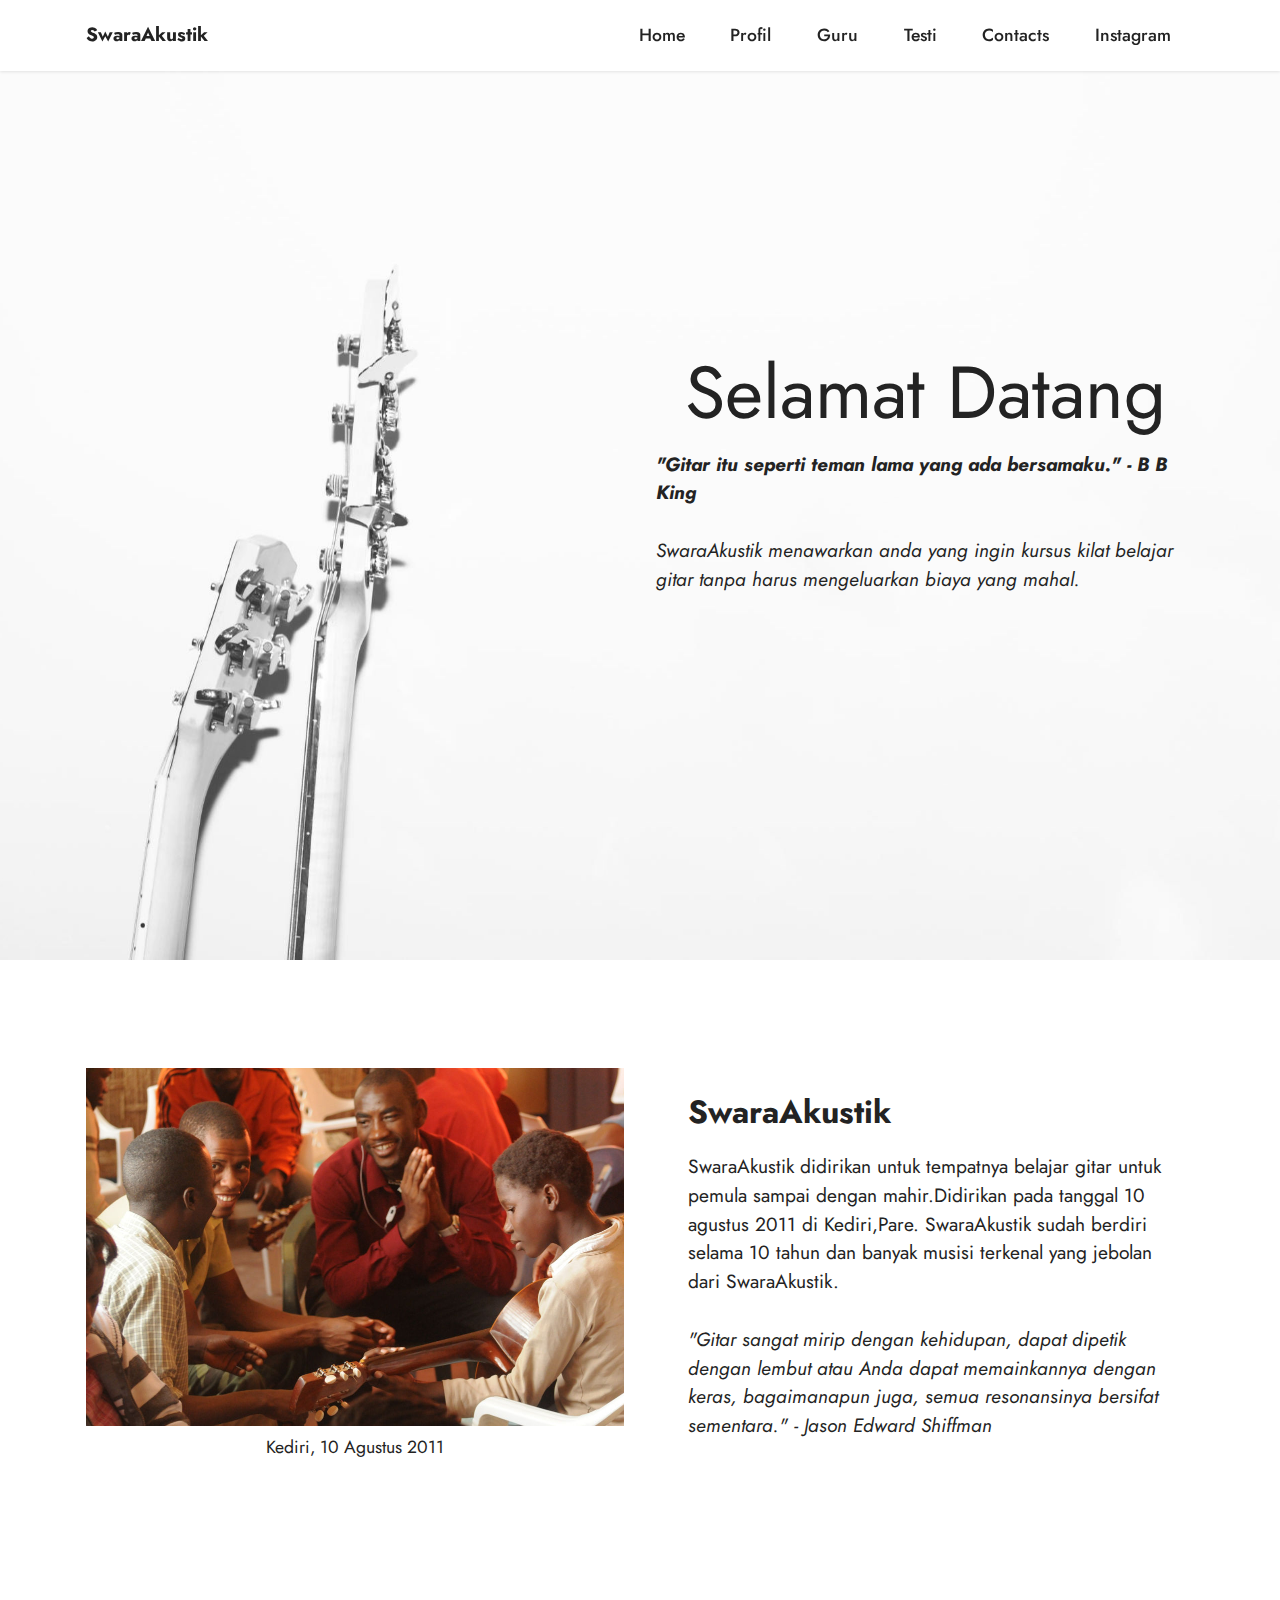
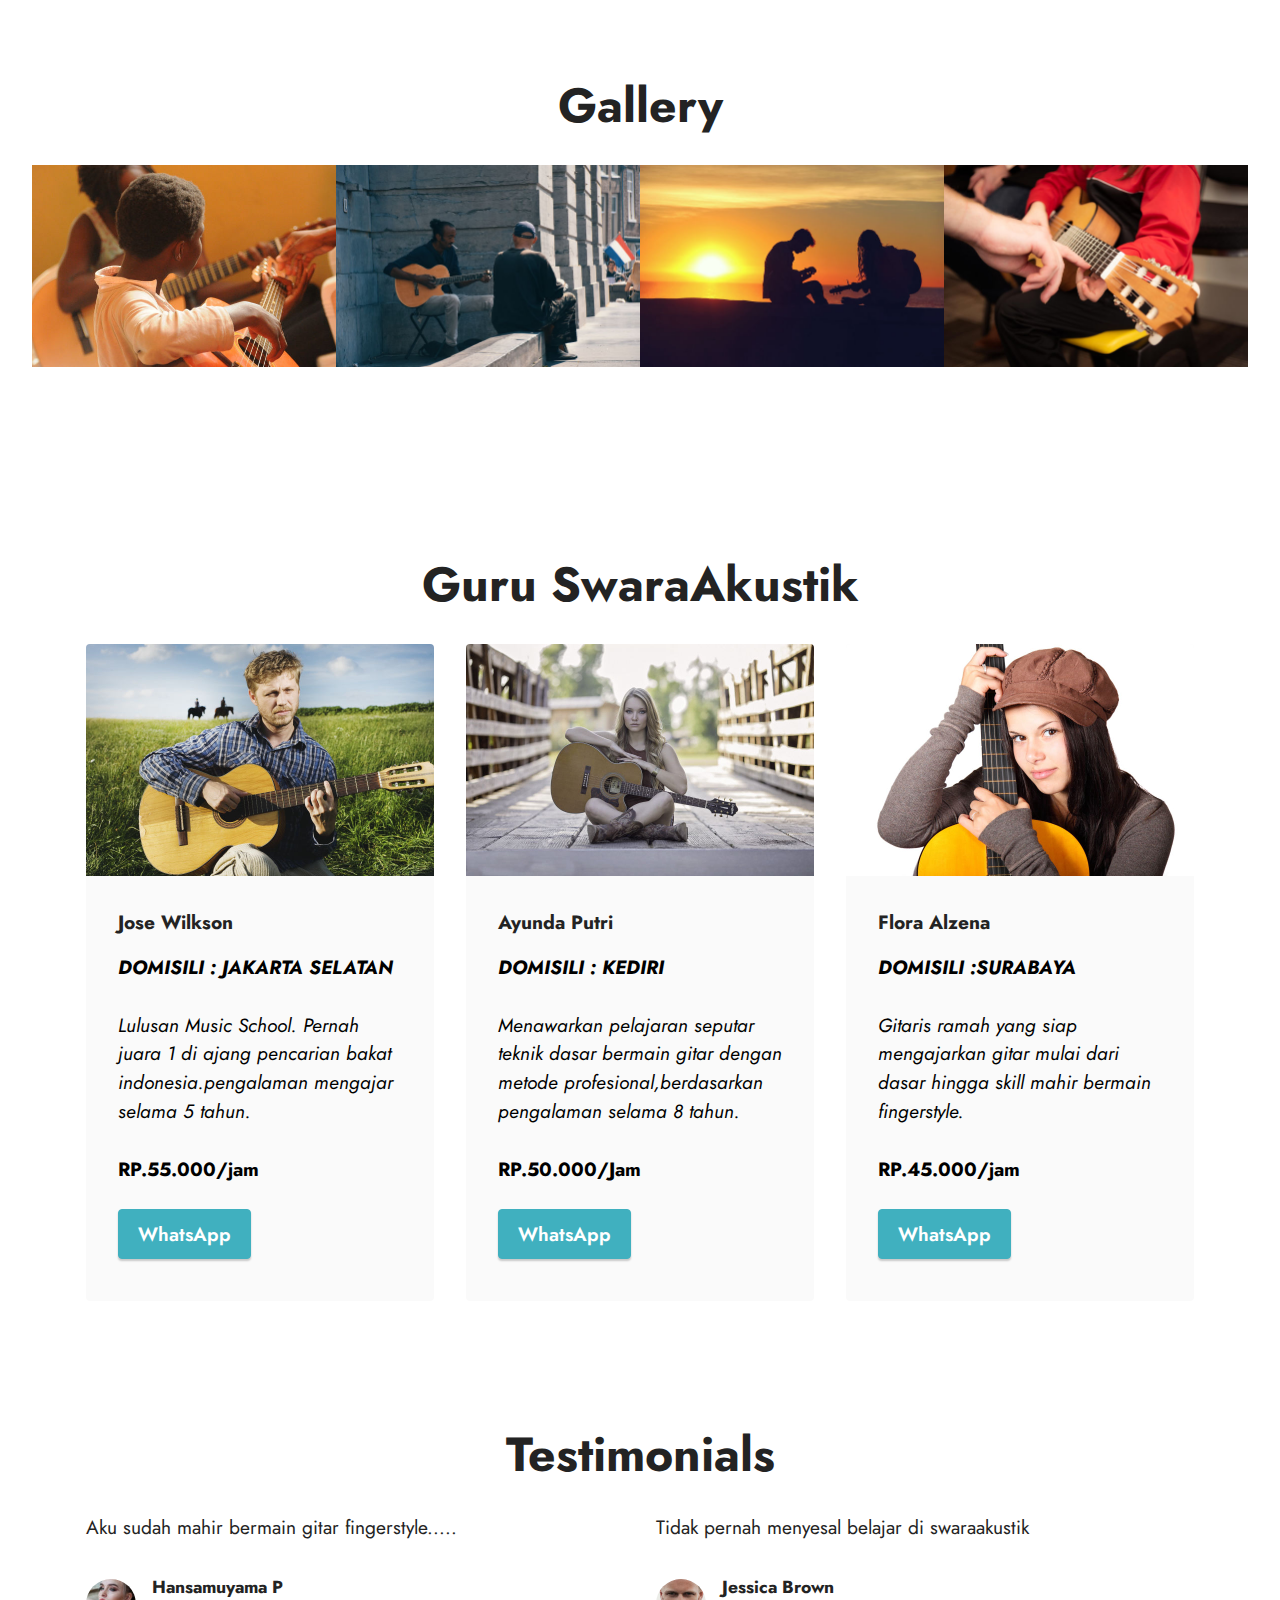
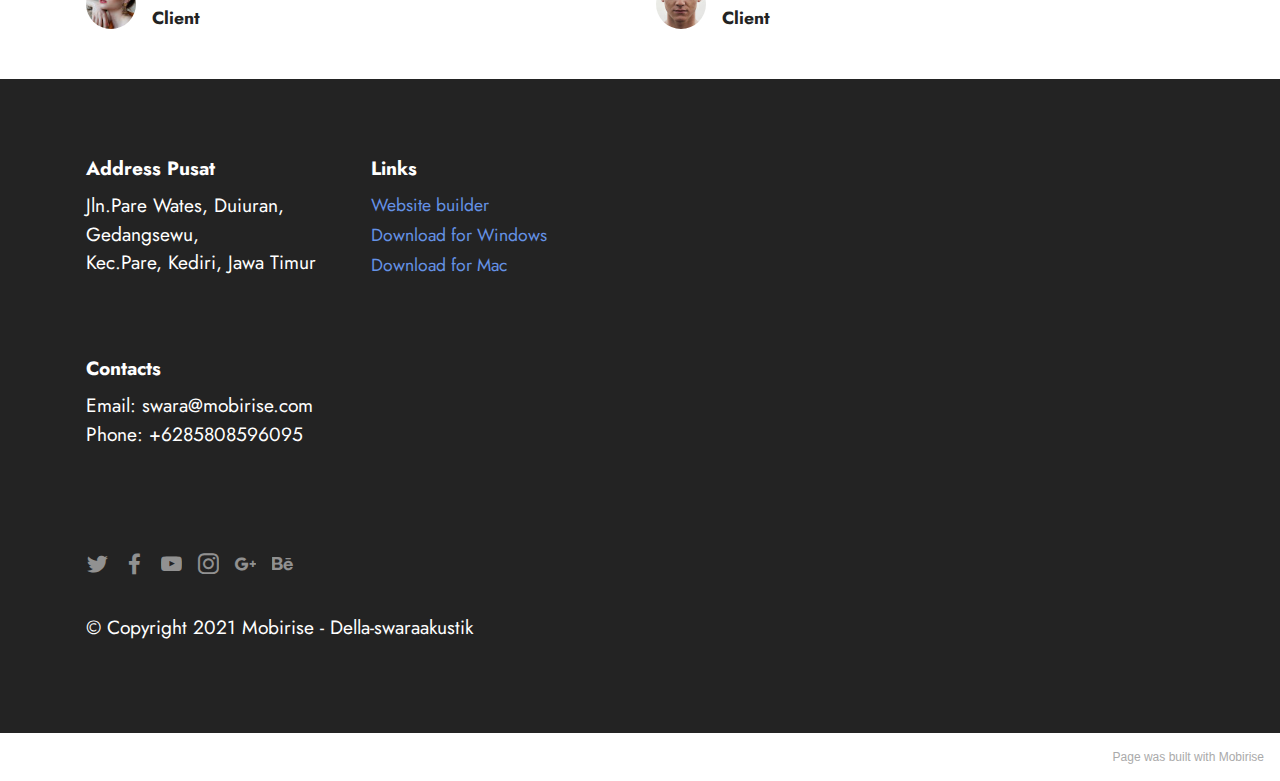
<file: index.html>
<!DOCTYPE html>
<html  >
<head>
  <!-- Site made with Mobirise Website Builder v5.4.1, https://mobirise.com -->
  <meta charset="UTF-8">
  <meta http-equiv="X-UA-Compatible" content="IE=edge">
  <meta name="generator" content="Mobirise v5.4.1, mobirise.com">
  <meta name="viewport" content="width=device-width, initial-scale=1, minimum-scale=1">
  <link rel="shortcut icon" href="assets/images/logo.png" type="image/x-icon">
  <meta name="description" content="">
  
  
  <title>Home</title>
  <link rel="stylesheet" href="assets/web/assets/mobirise-icons2/mobirise2.css">
  <link rel="stylesheet" href="assets/bootstrap/css/bootstrap.min.css">
  <link rel="stylesheet" href="assets/bootstrap/css/bootstrap-grid.min.css">
  <link rel="stylesheet" href="assets/bootstrap/css/bootstrap-reboot.min.css">
  <link rel="stylesheet" href="assets/dropdown/css/style.css">
  <link rel="stylesheet" href="assets/socicon/css/styles.css">
  <link rel="stylesheet" href="assets/theme/css/style.css">
  <link rel="preload" href="https://fonts.googleapis.com/css?family=Jost:100,200,300,400,500,600,700,800,900,100i,200i,300i,400i,500i,600i,700i,800i,900i&display=swap" as="style" onload="this.onload=null;this.rel='stylesheet'">
  <noscript><link rel="stylesheet" href="https://fonts.googleapis.com/css?family=Jost:100,200,300,400,500,600,700,800,900,100i,200i,300i,400i,500i,600i,700i,800i,900i&display=swap"></noscript>
  <link rel="preload" as="style" href="assets/mobirise/css/mbr-additional.css"><link rel="stylesheet" href="assets/mobirise/css/mbr-additional.css" type="text/css">
  
  
  
  
</head>
<body>
  
  <section data-bs-version="5.1" class="menu menu1 cid-sIXP1cSuoV" once="menu" id="menu1-b">
    

    <nav class="navbar navbar-dropdown navbar-fixed-top navbar-expand-lg">
        <div class="container">
            <div class="navbar-brand">
                
                <span class="navbar-caption-wrap"><a class="navbar-caption text-black display-7" href="https://mobiri.se">SwaraAkustik</a></span>
            </div>
            <button class="navbar-toggler" type="button" data-toggle="collapse" data-bs-toggle="collapse" data-target="#navbarSupportedContent" data-bs-target="#navbarSupportedContent" aria-controls="navbarNavAltMarkup" aria-expanded="false" aria-label="Toggle navigation">
                <div class="hamburger">
                    <span></span>
                    <span></span>
                    <span></span>
                    <span></span>
                </div>
            </button>
            <div class="collapse navbar-collapse" id="navbarSupportedContent">
                <ul class="navbar-nav nav-dropdown nav-right" data-app-modern-menu="true"><li class="nav-item"><a class="nav-link link text-black text-primary display-4" href="index.html#header3-1">Home</a></li><li class="nav-item"><a class="nav-link link text-black text-primary display-4" href="index.html#image1-g">Profil</a></li><li class="nav-item"><a class="nav-link link text-black text-primary display-4" href="index.html#features3-f">Guru</a></li><li class="nav-item"><a class="nav-link link text-black text-primary display-4" href="index.html#testimonials2-j">Testi</a></li>
                    
                    <li class="nav-item"><a class="nav-link link text-black text-primary display-4" href="page1.html#form5-8">Contacts</a>
                    </li><li class="nav-item"><a class="nav-link link text-black text-primary display-4" href="https://instagram.com/dellasetyaa">Instagram</a></li></ul>
                
                
            </div>
        </div>
    </nav>
</section>

<section data-bs-version="5.1" class="header3 cid-sIXHzJqRbt mbr-fullscreen" id="header3-1">

    

    <div class="mbr-overlay" style="opacity: 0.2; background-color: rgb(255, 255, 255);"></div>

    <div class="align-center container">
        <div class="row justify-content-end">
            <div class="col-12 col-lg-6">
                <h1 class="mbr-section-title mbr-fonts-style mb-3 display-1">Selamat Datang</h1>
                
                <p class="mbr-text mbr-fonts-style display-7"><strong><em>"Gitar itu seperti teman lama yang ada bersamaku." - B B King</em></strong><br><br><em>SwaraAkustik menawarkan anda yang ingin kursus kilat belajar gitar tanpa harus mengeluarkan biaya yang mahal.</em><br><em><br></em><br></p>
                
            </div>
        </div>
    </div>
</section>

<section data-bs-version="5.1" class="image1 cid-sJ2R6ZLHTL" id="image1-g">
    

    

    <div class="container">
        <div class="row align-items-center">
            <div class="col-12 col-lg-6">
                <div class="image-wrapper">
                    <img src="assets/images/mbr-1076x715.jpg" alt="Mobirise">
                    <p class="mbr-description mbr-fonts-style pt-2 align-center display-4">Kediri, 10 Agustus 2011<br></p>
                </div>
            </div>
            <div class="col-12 col-lg">
                <div class="text-wrapper">
                    <h3 class="mbr-section-title mbr-fonts-style mb-3 display-5">
                        <strong>SwaraAkustik</strong></h3>
                    <p class="mbr-text mbr-fonts-style display-7">
                        SwaraAkustik didirikan untuk tempatnya belajar gitar untuk pemula sampai dengan mahir.Didirikan pada tanggal 10 agustus 2011 di Kediri,Pare. SwaraAkustik sudah berdiri selama 10 tahun dan banyak musisi terkenal yang jebolan dari SwaraAkustik.<br><br><em>"Gitar sangat mirip dengan kehidupan, dapat dipetik dengan lembut atau Anda dapat memainkannya dengan keras, bagaimanapun juga, semua resonansinya bersifat sementara." - Jason Edward Shiffman</em><br></p>
                </div>
            </div>
        </div>
    </div>
</section>

<section data-bs-version="5.1" class="gallery6 mbr-gallery cid-sJ2WTbNBFJ" id="gallery6-i">
    

    

    <div class="container-fluid">
        <div class="mbr-section-head">
            <h3 class="mbr-section-title mbr-fonts-style align-center m-0 display-2"><strong>Gallery</strong></h3>
            
        </div>
        <div class="row mbr-gallery mt-4">
            <div class="col-12 col-md-6 col-lg-3 item gallery-image">
                <div class="item-wrapper" data-toggle="modal" data-bs-toggle="modal" data-target="#sJ31GvMPUh-modal" data-bs-target="#sJ31GvMPUh-modal">
                    <img class="w-100" src="assets/images/mbr-609x404.jpg" alt="" data-slide-to="0" data-bs-slide-to="0" data-target="#lb-sJ31GvMPUh" data-bs-target="#lb-sJ31GvMPUh">
                    <div class="icon-wrapper">
                        <span class="mobi-mbri mobi-mbri-search mbr-iconfont mbr-iconfont-btn"></span>
                    </div>
                </div>
                
            </div>
            <div class="col-12 col-md-6 col-lg-3 item gallery-image">
                <div class="item-wrapper" data-toggle="modal" data-bs-toggle="modal" data-target="#sJ31GvMPUh-modal" data-bs-target="#sJ31GvMPUh-modal">
                    <img class="w-100" src="assets/images/mbr-609x406.jpg" alt="" data-slide-to="1" data-bs-slide-to="1" data-target="#lb-sJ31GvMPUh" data-bs-target="#lb-sJ31GvMPUh">
                    <div class="icon-wrapper">
                        <span class="mobi-mbri mobi-mbri-search mbr-iconfont mbr-iconfont-btn"></span>
                    </div>
                </div>
                
            </div>
            <div class="col-12 col-md-6 col-lg-3 item gallery-image">
                <div class="item-wrapper" data-toggle="modal" data-bs-toggle="modal" data-target="#sJ31GvMPUh-modal" data-bs-target="#sJ31GvMPUh-modal">
                    <img class="w-100" src="assets/images/mbr-1-609x406.jpg" alt="" data-slide-to="2" data-bs-slide-to="2" data-target="#lb-sJ31GvMPUh" data-bs-target="#lb-sJ31GvMPUh">
                    <div class="icon-wrapper">
                        <span class="mobi-mbri mobi-mbri-search mbr-iconfont mbr-iconfont-btn"></span>
                    </div>
                </div>
                
            </div>
            <div class="col-12 col-md-6 col-lg-3 item gallery-image">
                <div class="item-wrapper" data-toggle="modal" data-bs-toggle="modal" data-target="#sJ31GvMPUh-modal" data-bs-target="#sJ31GvMPUh-modal">
                    <img class="w-100" src="assets/images/mbr-2-609x406.jpg" alt="" data-slide-to="3" data-bs-slide-to="3" data-target="#lb-sJ31GvMPUh" data-bs-target="#lb-sJ31GvMPUh">
                    <div class="icon-wrapper">
                        <span class="mobi-mbri mobi-mbri-search mbr-iconfont mbr-iconfont-btn"></span>
                    </div>
                </div>
                
            </div>
        </div>

        <div class="modal mbr-slider" tabindex="-1" role="dialog" aria-hidden="true" id="sJ31GvMPUh-modal">
            <div class="modal-dialog" role="document">
                <div class="modal-content">
                    <div class="modal-body">
                        <div class="carousel slide" id="lb-sJ31GvMPUh" data-interval="5000" data-bs-interval="5000">
                            <div class="carousel-inner">
                                <div class="carousel-item active">
                                    <img class="d-block w-100" src="assets/images/mbr-609x404.jpg" alt="">
                                </div>
                                <div class="carousel-item">
                                    <img class="d-block w-100" src="assets/images/mbr-609x406.jpg" alt="">
                                </div>
                                <div class="carousel-item">
                                    <img class="d-block w-100" src="assets/images/mbr-1-609x406.jpg" alt="">
                                </div>
                                <div class="carousel-item">
                                    <img class="d-block w-100" src="assets/images/mbr-2-609x406.jpg" alt="">
                                </div>
                            </div>
                            <ol class="carousel-indicators">
                                <li data-slide-to="0" data-bs-slide-to="0" class="active" data-target="#lb-sJ31GvMPUh" data-bs-target="#lb-sJ31GvMPUh"></li>
                                <li data-slide-to="1" data-bs-slide-to="1" data-target="#lb-sJ31GvMPUh" data-bs-target="#lb-sJ31GvMPUh"></li>
                                <li data-slide-to="2" data-bs-slide-to="2" data-target="#lb-sJ31GvMPUh" data-bs-target="#lb-sJ31GvMPUh"></li>
                                <li data-slide-to="3" data-bs-slide-to="3" data-target="#lb-sJ31GvMPUh" data-bs-target="#lb-sJ31GvMPUh"></li>
                            </ol>
                            <a role="button" href="" class="close" data-dismiss="modal" data-bs-dismiss="modal" aria-label="Close">
                            </a>
                            <a class="carousel-control-prev carousel-control" role="button" data-slide="prev" data-bs-slide="prev" href="#lb-sJ31GvMPUh">
                                <span class="mobi-mbri mobi-mbri-arrow-prev" aria-hidden="true"></span>
                                <span class="sr-only visually-hidden">Previous</span>
                            </a>
                            <a class="carousel-control-next carousel-control" role="button" data-slide="next" data-bs-slide="next" href="#lb-sJ31GvMPUh">
                                <span class="mobi-mbri mobi-mbri-arrow-next" aria-hidden="true"></span>
                                <span class="sr-only visually-hidden">Next</span>
                            </a>
                        </div>
                    </div>
                </div>
            </div>
        </div>
    </div>
</section>

<section data-bs-version="5.1" class="features3 cid-sJ2GuRqyo5" id="features3-f">
    
    
    <div class="container">
        <div class="mbr-section-head">
            <h4 class="mbr-section-title mbr-fonts-style align-center mb-0 display-2">
                <strong>Guru SwaraAkustik</strong></h4>
            
        </div>
        <div class="row mt-4">
            <div class="item features-image сol-12 col-md-6 col-lg-4">
                <div class="item-wrapper">
                    <div class="item-img">
                        <img src="assets/images/mbr-3-696x464.jpg" alt="">
                    </div>
                    <div class="item-content">
                        <h5 class="item-title mbr-fonts-style display-7"><strong>Jose Wilkson</strong></h5>
                        
                        <p class="mbr-text mbr-fonts-style mt-3 display-7"><strong><em>DOMISILI : JAKARTA SELATAN</em><br></strong><br><em>Lulusan Music School. Pernah juara 1 di ajang pencarian bakat indonesia.pengalaman mengajar selama 5 tahun.</em><br><br><strong>RP.55.000/jam</strong></p>
                    </div>
                    <div class="mbr-section-btn item-footer mt-2"><a href="https://wa.me/6285808596095" class="btn item-btn btn-success display-7" target="_blank">WhatsApp</a></div>
                </div>
            </div>
            <div class="item features-image сol-12 col-md-6 col-lg-4">
                <div class="item-wrapper">
                    <div class="item-img">
                        <img src="assets/images/mbr-4-696x464.jpg" alt="">
                    </div>
                    <div class="item-content">
                        <h5 class="item-title mbr-fonts-style display-7"><strong>Ayunda Putri&nbsp;</strong></h5>
                        
                        <p class="mbr-text mbr-fonts-style mt-3 display-7"><em><strong>DOMISILI : KEDIRI</strong></em><em><strong><br></strong></em><br><em>Menawarkan pelajaran seputar teknik dasar bermain gitar dengan metode profesional,berdasarkan pengalaman selama 8 tahun.</em><br><br><strong>RP.50.000/Jam</strong></p>
                    </div>
                    <div class="mbr-section-btn item-footer mt-2"><a href="https://wa.me/6285808596095" class="btn item-btn btn-success display-7">WhatsApp</a></div>
                </div>
            </div>
            <div class="item features-image сol-12 col-md-6 col-lg-4">
                <div class="item-wrapper">
                    <div class="item-img">
                        <img src="assets/images/mbr-696x464.jpg" alt="">
                    </div>
                    <div class="item-content">
                        <h5 class="item-title mbr-fonts-style display-7"><strong>Flora Alzena</strong></h5>
                        
                        <p class="mbr-text mbr-fonts-style mt-3 display-7"><strong><em>DOMISILI :SURABAYA</em></strong><br><br><em>Gitaris ramah yang siap mengajarkan gitar mulai dari dasar hingga skill mahir bermain fingerstyle.</em><br><br><strong>RP.45.000/jam</strong></p>
                    </div>
                    <div class="mbr-section-btn item-footer mt-2"><a href="https://wa.me/6285808596095" class="btn item-btn btn-success display-7">WhatsApp</a></div>
                </div>
            </div>
        </div>
    </div>
</section>

<section data-bs-version="5.1" class="testimonials2 cid-sJ305FCiFT" id="testimonials2-j">
    
    
    <div class="container">
        <h3 class="mbr-section-title mbr-fonts-style align-center mb-4 display-2">
            <strong>Testimonials</strong>
        </h3>
        <div class="row justify-content-center">
            <div class="card col-12 col-md-6">
                <p class="mbr-text mbr-fonts-style mb-4 display-7">Aku sudah mahir bermain gitar fingerstyle.....</p>
                <div class="d-flex mb-md-0 mb-4">
                    <div class="image-wrapper">
                        <img src="assets/images/mbr-100x67.jpg" alt="Mobirise">
                    </div>
                    <div class="text-wrapper">
                        <p class="name mbr-fonts-style mb-1 display-4"><strong>Hansamuyama P</strong></p>
                        <p class="position mbr-fonts-style display-4">
                            <strong>Client</strong>
                        </p>
                    </div>
                </div>
            </div>
            <div class="card col-12 col-md-6">
                <p class="mbr-text mbr-fonts-style mb-4 display-7">Tidak pernah menyesal belajar di swaraakustik&nbsp;</p>
                <div class="d-flex mb-md-0 mb-4">
                    <div class="image-wrapper">
                        <img src="assets/images/mbr-100x150.jpg" alt="Mobirise">
                    </div>
                    <div class="text-wrapper">
                        <p class="name mbr-fonts-style mb-1 display-4">
                            <strong>Jessica Brown</strong>
                        </p>
                        <p class="position mbr-fonts-style display-4">
                            <strong>Client</strong>
                        </p>
                    </div>
                </div>
            </div>
        </div>
    </div>
</section>

<section data-bs-version="5.1" class="footer6 cid-sIXIl1NgjX" once="footers" id="footer6-5">

    

    

    <div class="container">
        <div class="row content mbr-white">
            <div class="col-12 col-md-3 mbr-fonts-style display-7">
                <h5 class="mbr-section-subtitle mbr-fonts-style mb-2 display-7">
                    <strong>Address Pusat</strong></h5>
                <p class="mbr-text mbr-fonts-style display-7">Jln.Pare Wates, Duiuran, Gedangsewu,<br>Kec.Pare, Kediri, Jawa Timur</p> <br>
                <h5 class="mbr-section-subtitle mbr-fonts-style mb-2 mt-4 display-7">
                    <strong>Contacts</strong>
                </h5>
                <p class="mbr-text mbr-fonts-style mb-4 display-7">
                    Email: swara@mobirise.com <br>
                    Phone: +6285808596095<br></p>
            </div>
            <div class="col-12 col-md-3 mbr-fonts-style display-7">
                <h5 class="mbr-section-subtitle mbr-fonts-style mb-2 display-7">
                    <strong>Links</strong>
                </h5>
                <ul class="list mbr-fonts-style mb-4 display-4">
                    <li class="mbr-text item-wrap">
                        <a class="text-primary" href="https://mobirise.co/">Website builder</a>
                    </li>
                    <li class="mbr-text item-wrap">
                        <a class="text-primary" href="https://mobirise.co/">Download for Windows</a>
                    </li>
                    <li class="mbr-text item-wrap">
                        <a class="text-primary" href="https://mobirise.co/">Download for Mac</a>
                    </li>
                </ul>
                <h5 class="mbr-section-subtitle mbr-fonts-style mb-2 mt-5 display-7"></h5>
                <p class="mbr-text mbr-fonts-style mb-4 display-7"></p>
            </div>
            <div class="col-12 col-md-6">
                <div class="google-map"><iframe frameborder="0" style="border:0" src="https://www.google.com/maps/embed/v1/place?key=AIzaSyCNveGQ9bfpKFwWzQLLftrR9hNiHwdqQG8&amp;q=BLK KEDIRI" allowfullscreen=""></iframe></div>
            </div>
            <div class="col-md-6">
                <div class="social-list align-left">
                    <div class="soc-item">
                        <a href="https://twitter.com/mobirise" target="_blank">
                            <span class="socicon-twitter socicon mbr-iconfont mbr-iconfont-social"></span>
                        </a>
                    </div>
                    <div class="soc-item">
                        <a href="https://www.facebook.com/pages/Mobirise/1616226671953247" target="_blank">
                            <span class="socicon-facebook socicon mbr-iconfont mbr-iconfont-social"></span>
                        </a>
                    </div>
                    <div class="soc-item">
                        <a href="https://www.youtube.com/c/mobirise" target="_blank">
                            <span class="socicon-youtube socicon mbr-iconfont mbr-iconfont-social"></span>
                        </a>
                    </div>
                    <div class="soc-item">
                        <a href="https://instagram.com/mobirise" target="_blank">
                            <span class="socicon-instagram socicon mbr-iconfont mbr-iconfont-social"></span>
                        </a>
                    </div>
                    <div class="soc-item">
                        <a href="https://plus.google.com/u/0/+Mobirise" target="_blank">
                            <span class="socicon-googleplus socicon mbr-iconfont mbr-iconfont-social"></span>
                        </a>
                    </div>
                    <div class="soc-item">
                        <a href="https://www.behance.net/Mobirise" target="_blank">
                            <span class="socicon-behance socicon mbr-iconfont mbr-iconfont-social"></span>
                        </a>
                    </div>
                </div>
            </div>
        </div>
        <div class="footer-lower">
            <div class="media-container-row">
                <div class="col-sm-12">
                    <hr>
                </div>
            </div>
            <div class="col-sm-12 copyright pl-0">
                <p class="mbr-text mbr-fonts-style mbr-white display-7">
                    © Copyright 2021 Mobirise - Della-swaraakustik</p>
            </div>
        </div>
    </div>
</section><section style="background-color: #fff; font-family: -apple-system, BlinkMacSystemFont, 'Segoe UI', 'Roboto', 'Helvetica Neue', Arial, sans-serif; color:#aaa; font-size:12px; padding: 0; align-items: center; display: flex;"><a href="https://mobirise.site/u" style="flex: 1 1; height: 3rem; padding-left: 1rem;"></a><p style="flex: 0 0 auto; margin:0; padding-right:1rem;">Page <a href="https://mobirise.site/f" style="color:#aaa;">was built</a> with Mobirise</p></section><script src="assets/bootstrap/js/bootstrap.bundle.min.js"></script>  <script src="assets/smoothscroll/smooth-scroll.js"></script>  <script src="assets/ytplayer/index.js"></script>  <script src="assets/dropdown/js/navbar-dropdown.js"></script>  <script src="assets/theme/js/script.js"></script>  
  
  
</body>
</html>
</file>
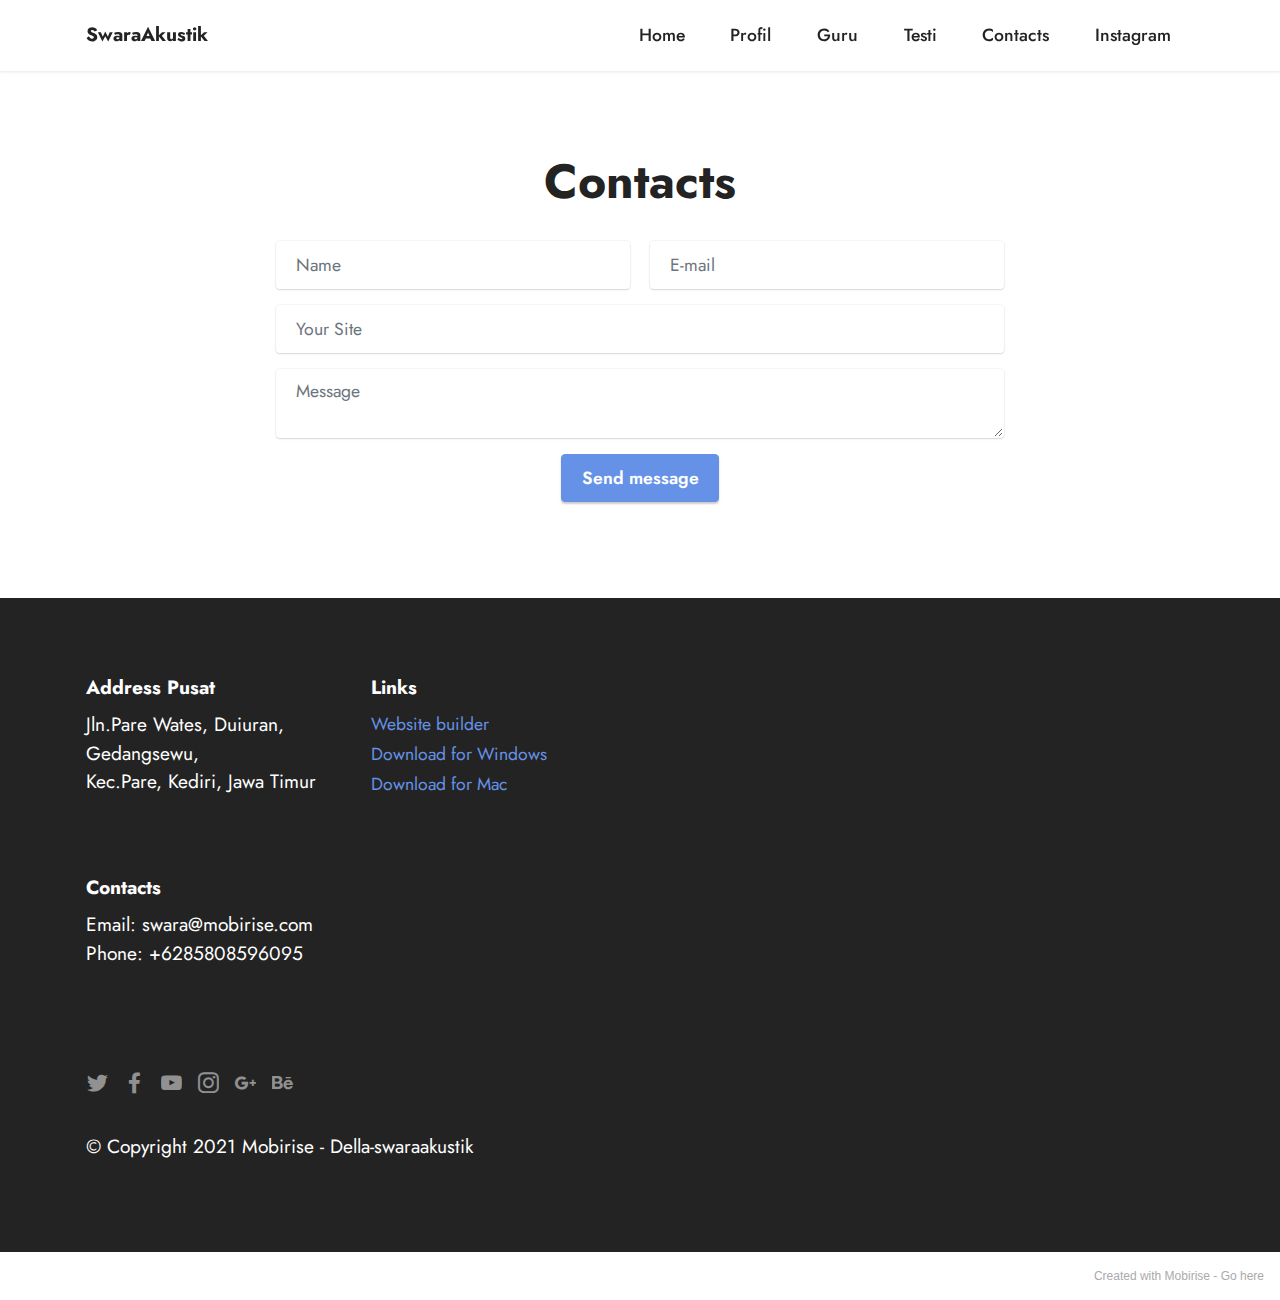
<file: page1.html>
<!DOCTYPE html>
<html  >
<head>
  <!-- Site made with Mobirise Website Builder v5.4.1, https://mobirise.com -->
  <meta charset="UTF-8">
  <meta http-equiv="X-UA-Compatible" content="IE=edge">
  <meta name="generator" content="Mobirise v5.4.1, mobirise.com">
  <meta name="viewport" content="width=device-width, initial-scale=1, minimum-scale=1">
  <link rel="shortcut icon" href="assets/images/logo.png" type="image/x-icon">
  <meta name="description" content="">
  
  
  <title>Contacts</title>
  <link rel="stylesheet" href="assets/bootstrap/css/bootstrap.min.css">
  <link rel="stylesheet" href="assets/bootstrap/css/bootstrap-grid.min.css">
  <link rel="stylesheet" href="assets/bootstrap/css/bootstrap-reboot.min.css">
  <link rel="stylesheet" href="assets/dropdown/css/style.css">
  <link rel="stylesheet" href="assets/socicon/css/styles.css">
  <link rel="stylesheet" href="assets/theme/css/style.css">
  <link rel="preload" href="https://fonts.googleapis.com/css?family=Jost:100,200,300,400,500,600,700,800,900,100i,200i,300i,400i,500i,600i,700i,800i,900i&display=swap" as="style" onload="this.onload=null;this.rel='stylesheet'">
  <noscript><link rel="stylesheet" href="https://fonts.googleapis.com/css?family=Jost:100,200,300,400,500,600,700,800,900,100i,200i,300i,400i,500i,600i,700i,800i,900i&display=swap"></noscript>
  <link rel="preload" as="style" href="assets/mobirise/css/mbr-additional.css"><link rel="stylesheet" href="assets/mobirise/css/mbr-additional.css" type="text/css">
  
  
  
  
</head>
<body>
  
  <section data-bs-version="5.1" class="menu menu1 cid-sIXP1cSuoV" once="menu" id="menu1-d">
    

    <nav class="navbar navbar-dropdown navbar-fixed-top navbar-expand-lg">
        <div class="container">
            <div class="navbar-brand">
                
                <span class="navbar-caption-wrap"><a class="navbar-caption text-black display-7" href="https://mobiri.se">SwaraAkustik</a></span>
            </div>
            <button class="navbar-toggler" type="button" data-toggle="collapse" data-bs-toggle="collapse" data-target="#navbarSupportedContent" data-bs-target="#navbarSupportedContent" aria-controls="navbarNavAltMarkup" aria-expanded="false" aria-label="Toggle navigation">
                <div class="hamburger">
                    <span></span>
                    <span></span>
                    <span></span>
                    <span></span>
                </div>
            </button>
            <div class="collapse navbar-collapse" id="navbarSupportedContent">
                <ul class="navbar-nav nav-dropdown nav-right" data-app-modern-menu="true"><li class="nav-item"><a class="nav-link link text-black text-primary display-4" href="index.html#header3-1">Home</a></li><li class="nav-item"><a class="nav-link link text-black text-primary display-4" href="index.html#image1-g">Profil</a></li><li class="nav-item"><a class="nav-link link text-black text-primary display-4" href="index.html#features3-f">Guru</a></li><li class="nav-item"><a class="nav-link link text-black text-primary display-4" href="index.html#testimonials2-j">Testi</a></li>
                    
                    <li class="nav-item"><a class="nav-link link text-black text-primary display-4" href="page1.html#form5-8">Contacts</a>
                    </li><li class="nav-item"><a class="nav-link link text-black text-primary display-4" href="https://instagram.com/dellasetyaa">Instagram</a></li></ul>
                
                
            </div>
        </div>
    </nav>
</section>

<section data-bs-version="5.1" class="form5 cid-sIXRcnUQzY" id="form5-e">
    
    
    <div class="container">
        <div class="mbr-section-head">
            <h3 class="mbr-section-title mbr-fonts-style align-center mb-0 display-2">
                <strong>Contacts</strong>
            </h3>
            
        </div>
        <div class="row justify-content-center mt-4">
            <div class="col-lg-8 mx-auto mbr-form" data-form-type="formoid">
                <form action="https://mobirise.eu/" method="POST" class="mbr-form form-with-styler" data-form-title="Form Name"><input type="hidden" name="email" data-form-email="true" value="5pXI5osaxocSty+WXpKZ2dzLvVV3cSr6eiHTcUG5zVcFMB9/6fUJms3p+6jplnQRLSVY5Qu7QuI8IaSac3QFNm2MLeH+8Vs9at3BLCLz32OqQDOUp0iU7ioUqsdPehGl">
                    <div class="row">
                        <div hidden="hidden" data-form-alert="" class="alert alert-success col-12">Thanks for filling out
                            the form!</div>
                        <div hidden="hidden" data-form-alert-danger="" class="alert alert-danger col-12">Oops...! some
                            problem!</div>
                    </div>
                    <div class="dragArea row">
                        <div class="col-md col-sm-12 form-group mb-3" data-for="name">
                            <input type="text" name="name" placeholder="Name" data-form-field="name" class="form-control" value="" id="name-form5-e">
                        </div>
                        <div class="col-md col-sm-12 form-group mb-3" data-for="email">
                            <input type="email" name="email" placeholder="E-mail" data-form-field="email" class="form-control" value="" id="email-form5-e">
                        </div>
                        <div class="col-12 form-group mb-3" data-for="url">
                            <input type="url" name="url" placeholder="Your Site" data-form-field="url" class="form-control" value="" id="url-form5-e">
                        </div>
                        <div class="col-12 form-group mb-3" data-for="textarea">
                            <textarea name="textarea" placeholder="Message" data-form-field="textarea" class="form-control" id="textarea-form5-e"></textarea>
                        </div>
                        <div class="col-lg-12 col-md-12 col-sm-12 align-center mbr-section-btn">
                            <button type="submit" class="btn btn-primary display-4">Send message</button>
                        </div>
                    </div>
                </form>
            </div>
        </div>
    </div>
</section>

<section data-bs-version="5.1" class="footer6 cid-sIXIl1NgjX" once="footers" id="footer6-c">

    

    

    <div class="container">
        <div class="row content mbr-white">
            <div class="col-12 col-md-3 mbr-fonts-style display-7">
                <h5 class="mbr-section-subtitle mbr-fonts-style mb-2 display-7">
                    <strong>Address Pusat</strong></h5>
                <p class="mbr-text mbr-fonts-style display-7">Jln.Pare Wates, Duiuran, Gedangsewu,<br>Kec.Pare, Kediri, Jawa Timur</p> <br>
                <h5 class="mbr-section-subtitle mbr-fonts-style mb-2 mt-4 display-7">
                    <strong>Contacts</strong>
                </h5>
                <p class="mbr-text mbr-fonts-style mb-4 display-7">
                    Email: swara@mobirise.com <br>
                    Phone: +6285808596095<br></p>
            </div>
            <div class="col-12 col-md-3 mbr-fonts-style display-7">
                <h5 class="mbr-section-subtitle mbr-fonts-style mb-2 display-7">
                    <strong>Links</strong>
                </h5>
                <ul class="list mbr-fonts-style mb-4 display-4">
                    <li class="mbr-text item-wrap">
                        <a class="text-primary" href="https://mobirise.co/">Website builder</a>
                    </li>
                    <li class="mbr-text item-wrap">
                        <a class="text-primary" href="https://mobirise.co/">Download for Windows</a>
                    </li>
                    <li class="mbr-text item-wrap">
                        <a class="text-primary" href="https://mobirise.co/">Download for Mac</a>
                    </li>
                </ul>
                <h5 class="mbr-section-subtitle mbr-fonts-style mb-2 mt-5 display-7"></h5>
                <p class="mbr-text mbr-fonts-style mb-4 display-7"></p>
            </div>
            <div class="col-12 col-md-6">
                <div class="google-map"><iframe frameborder="0" style="border:0" src="https://www.google.com/maps/embed/v1/place?key=AIzaSyCNveGQ9bfpKFwWzQLLftrR9hNiHwdqQG8&amp;q=BLK KEDIRI" allowfullscreen=""></iframe></div>
            </div>
            <div class="col-md-6">
                <div class="social-list align-left">
                    <div class="soc-item">
                        <a href="https://twitter.com/mobirise" target="_blank">
                            <span class="socicon-twitter socicon mbr-iconfont mbr-iconfont-social"></span>
                        </a>
                    </div>
                    <div class="soc-item">
                        <a href="https://www.facebook.com/pages/Mobirise/1616226671953247" target="_blank">
                            <span class="socicon-facebook socicon mbr-iconfont mbr-iconfont-social"></span>
                        </a>
                    </div>
                    <div class="soc-item">
                        <a href="https://www.youtube.com/c/mobirise" target="_blank">
                            <span class="socicon-youtube socicon mbr-iconfont mbr-iconfont-social"></span>
                        </a>
                    </div>
                    <div class="soc-item">
                        <a href="https://instagram.com/mobirise" target="_blank">
                            <span class="socicon-instagram socicon mbr-iconfont mbr-iconfont-social"></span>
                        </a>
                    </div>
                    <div class="soc-item">
                        <a href="https://plus.google.com/u/0/+Mobirise" target="_blank">
                            <span class="socicon-googleplus socicon mbr-iconfont mbr-iconfont-social"></span>
                        </a>
                    </div>
                    <div class="soc-item">
                        <a href="https://www.behance.net/Mobirise" target="_blank">
                            <span class="socicon-behance socicon mbr-iconfont mbr-iconfont-social"></span>
                        </a>
                    </div>
                </div>
            </div>
        </div>
        <div class="footer-lower">
            <div class="media-container-row">
                <div class="col-sm-12">
                    <hr>
                </div>
            </div>
            <div class="col-sm-12 copyright pl-0">
                <p class="mbr-text mbr-fonts-style mbr-white display-7">
                    © Copyright 2021 Mobirise - Della-swaraakustik</p>
            </div>
        </div>
    </div>
</section><section style="background-color: #fff; font-family: -apple-system, BlinkMacSystemFont, 'Segoe UI', 'Roboto', 'Helvetica Neue', Arial, sans-serif; color:#aaa; font-size:12px; padding: 0; align-items: center; display: flex;"><a href="https://mobirise.site/q" style="flex: 1 1; height: 3rem; padding-left: 1rem;"></a><p style="flex: 0 0 auto; margin:0; padding-right:1rem;">Created with Mobirise - <a href="https://mobirise.site/k" style="color:#aaa;">Go here</a></p></section><script src="assets/bootstrap/js/bootstrap.bundle.min.js"></script>  <script src="assets/smoothscroll/smooth-scroll.js"></script>  <script src="assets/ytplayer/index.js"></script>  <script src="assets/dropdown/js/navbar-dropdown.js"></script>  <script src="assets/theme/js/script.js"></script>  <script src="assets/formoid/formoid.min.js"></script>  
  
  
</body>
</html>
</file>
<file: assets/web/assets/mobirise-icons2/mobirise2.css>
@font-face {
  font-family: 'Moririse2';
  font-display: swap;
  src:  url('mobirise2.eot?f2bix4');
  src:  url('mobirise2.eot?f2bix4#iefix') format('embedded-opentype'),
    url('mobirise2.ttf?f2bix4') format('truetype'),
    url('mobirise2.woff?f2bix4') format('woff'),
    url('mobirise2.svg?f2bix4#mobirise2') format('svg');
  font-weight: normal;
  font-style: normal;
}

[class^="mobi-"], [class*=" mobi-"] {
  /* use !important to prevent issues with browser extensions that change fonts */
  font-family: 'Moririse2' !important;
  speak: none;
  font-style: normal;
  font-weight: normal;
  font-variant: normal;
  text-transform: none;
  line-height: 1;

  /* Better Font Rendering =========== */
  -webkit-font-smoothing: antialiased;
  -moz-osx-font-smoothing: grayscale;
}

.mobi-mbri-add-submenu:before {
  content: "\e900";
}
.mobi-mbri-alert:before {
  content: "\e901";
}
.mobi-mbri-align-center:before {
  content: "\e902";
}
.mobi-mbri-align-justify:before {
  content: "\e903";
}
.mobi-mbri-align-left:before {
  content: "\e904";
}
.mobi-mbri-align-right:before {
  content: "\e905";
}
.mobi-mbri-android:before {
  content: "\e906";
}
.mobi-mbri-apple:before {
  content: "\e907";
}
.mobi-mbri-arrow-down:before {
  content: "\e908";
}
.mobi-mbri-arrow-next:before {
  content: "\e909";
}
.mobi-mbri-arrow-prev:before {
  content: "\e90a";
}
.mobi-mbri-arrow-up:before {
  content: "\e90b";
}
.mobi-mbri-bold:before {
  content: "\e90c";
}
.mobi-mbri-bookmark:before {
  content: "\e90d";
}
.mobi-mbri-bootstrap:before {
  content: "\e90e";
}
.mobi-mbri-briefcase:before {
  content: "\e90f";
}
.mobi-mbri-browse:before {
  content: "\e910";
}
.mobi-mbri-bulleted-list:before {
  content: "\e911";
}
.mobi-mbri-calendar:before {
  content: "\e912";
}
.mobi-mbri-camera:before {
  content: "\e913";
}
.mobi-mbri-cart-add:before {
  content: "\e914";
}
.mobi-mbri-cart-full:before {
  content: "\e915";
}
.mobi-mbri-cash:before {
  content: "\e916";
}
.mobi-mbri-change-style:before {
  content: "\e917";
}
.mobi-mbri-chat:before {
  content: "\e918";
}
.mobi-mbri-clock:before {
  content: "\e919";
}
.mobi-mbri-close:before {
  content: "\e91a";
}
.mobi-mbri-cloud:before {
  content: "\e91b";
}
.mobi-mbri-code:before {
  content: "\e91c";
}
.mobi-mbri-contact-form:before {
  content: "\e91d";
}
.mobi-mbri-credit-card:before {
  content: "\e91e";
}
.mobi-mbri-cursor-click:before {
  content: "\e91f";
}
.mobi-mbri-cust-feedback:before {
  content: "\e920";
}
.mobi-mbri-database:before {
  content: "\e921";
}
.mobi-mbri-delivery:before {
  content: "\e922";
}
.mobi-mbri-desktop:before {
  content: "\e923";
}
.mobi-mbri-devices:before {
  content: "\e924";
}
.mobi-mbri-down:before {
  content: "\e925";
}
.mobi-mbri-download-2:before {
  content: "\e926";
}
.mobi-mbri-download:before {
  content: "\e927";
}
.mobi-mbri-drag-n-drop-2:before {
  content: "\e928";
}
.mobi-mbri-drag-n-drop:before {
  content: "\e929";
}
.mobi-mbri-edit-2:before {
  content: "\e92a";
}
.mobi-mbri-edit:before {
  content: "\e92b";
}
.mobi-mbri-error:before {
  content: "\e92c";
}
.mobi-mbri-extension:before {
  content: "\e92d";
}
.mobi-mbri-features:before {
  content: "\e92e";
}
.mobi-mbri-file:before {
  content: "\e92f";
}
.mobi-mbri-flag:before {
  content: "\e930";
}
.mobi-mbri-folder:before {
  content: "\e931";
}
.mobi-mbri-gift:before {
  content: "\e932";
}
.mobi-mbri-github:before {
  content: "\e933";
}
.mobi-mbri-globe-2:before {
  content: "\e934";
}
.mobi-mbri-globe:before {
  content: "\e935";
}
.mobi-mbri-growing-chart:before {
  content: "\e936";
}
.mobi-mbri-hearth:before {
  content: "\e937";
}
.mobi-mbri-help:before {
  content: "\e938";
}
.mobi-mbri-home:before {
  content: "\e939";
}
.mobi-mbri-hot-cup:before {
  content: "\e93a";
}
.mobi-mbri-idea:before {
  content: "\e93b";
}
.mobi-mbri-image-gallery:before {
  content: "\e93c";
}
.mobi-mbri-image-slider:before {
  content: "\e93d";
}
.mobi-mbri-info:before {
  content: "\e93e";
}
.mobi-mbri-italic:before {
  content: "\e93f";
}
.mobi-mbri-key:before {
  content: "\e940";
}
.mobi-mbri-laptop:before {
  content: "\e941";
}
.mobi-mbri-layers:before {
  content: "\e942";
}
.mobi-mbri-left-right:before {
  content: "\e943";
}
.mobi-mbri-left:before {
  content: "\e944";
}
.mobi-mbri-letter:before {
  content: "\e945";
}
.mobi-mbri-like:before {
  content: "\e946";
}
.mobi-mbri-link:before {
  content: "\e947";
}
.mobi-mbri-lock:before {
  content: "\e948";
}
.mobi-mbri-login:before {
  content: "\e949";
}
.mobi-mbri-logout:before {
  content: "\e94a";
}
.mobi-mbri-magic-stick:before {
  content: "\e94b";
}
.mobi-mbri-map-pin:before {
  content: "\e94c";
}
.mobi-mbri-menu:before {
  content: "\e94d";
}
.mobi-mbri-mobile-2:before {
  content: "\e94e";
}
.mobi-mbri-mobile-horizontal:before {
  content: "\e94f";
}
.mobi-mbri-mobile:before {
  content: "\e950";
}
.mobi-mbri-mobirise:before {
  content: "\e951";
}
.mobi-mbri-more-horizontal:before {
  content: "\e952";
}
.mobi-mbri-more-vertical:before {
  content: "\e953";
}
.mobi-mbri-music:before {
  content: "\e954";
}
.mobi-mbri-new-file:before {
  content: "\e955";
}
.mobi-mbri-numbered-list:before {
  content: "\e956";
}
.mobi-mbri-opened-folder:before {
  content: "\e957";
}
.mobi-mbri-pages:before {
  content: "\e958";
}
.mobi-mbri-paper-plane:before {
  content: "\e959";
}
.mobi-mbri-paperclip:before {
  content: "\e95a";
}
.mobi-mbri-phone:before {
  content: "\e95b";
}
.mobi-mbri-photo:before {
  content: "\e95c";
}
.mobi-mbri-photos:before {
  content: "\e95d";
}
.mobi-mbri-pin:before {
  content: "\e95e";
}
.mobi-mbri-play:before {
  content: "\e95f";
}
.mobi-mbri-plus:before {
  content: "\e960";
}
.mobi-mbri-preview:before {
  content: "\e961";
}
.mobi-mbri-print:before {
  content: "\e962";
}
.mobi-mbri-protect:before {
  content: "\e963";
}
.mobi-mbri-question:before {
  content: "\e964";
}
.mobi-mbri-quote-left:before {
  content: "\e965";
}
.mobi-mbri-quote-right:before {
  content: "\e966";
}
.mobi-mbri-redo:before {
  content: "\e967";
}
.mobi-mbri-refresh:before {
  content: "\e968";
}
.mobi-mbri-responsive-2:before {
  content: "\e969";
}
.mobi-mbri-responsive:before {
  content: "\e96a";
}
.mobi-mbri-right:before {
  content: "\e96b";
}
.mobi-mbri-rocket:before {
  content: "\e96c";
}
.mobi-mbri-sad-face:before {
  content: "\e96d";
}
.mobi-mbri-sale:before {
  content: "\e96e";
}
.mobi-mbri-save:before {
  content: "\e96f";
}
.mobi-mbri-search:before {
  content: "\e970";
}
.mobi-mbri-setting-2:before {
  content: "\e971";
}
.mobi-mbri-setting-3:before {
  content: "\e972";
}
.mobi-mbri-setting:before {
  content: "\e973";
}
.mobi-mbri-share:before {
  content: "\e974";
}
.mobi-mbri-shopping-bag:before {
  content: "\e975";
}
.mobi-mbri-shopping-basket:before {
  content: "\e976";
}
.mobi-mbri-shopping-cart:before {
  content: "\e977";
}
.mobi-mbri-sites:before {
  content: "\e978";
}
.mobi-mbri-smile-face:before {
  content: "\e979";
}
.mobi-mbri-speed:before {
  content: "\e97a";
}
.mobi-mbri-star:before {
  content: "\e97b";
}
.mobi-mbri-success:before {
  content: "\e97c";
}
.mobi-mbri-sun:before {
  content: "\e97d";
}
.mobi-mbri-sun2:before {
  content: "\e97e";
}
.mobi-mbri-tablet-vertical:before {
  content: "\e97f";
}
.mobi-mbri-tablet:before {
  content: "\e980";
}
.mobi-mbri-target:before {
  content: "\e981";
}
.mobi-mbri-timer:before {
  content: "\e982";
}
.mobi-mbri-to-ftp:before {
  content: "\e983";
}
.mobi-mbri-to-local-drive:before {
  content: "\e984";
}
.mobi-mbri-touch-swipe:before {
  content: "\e985";
}
.mobi-mbri-touch:before {
  content: "\e986";
}
.mobi-mbri-trash:before {
  content: "\e987";
}
.mobi-mbri-underline:before {
  content: "\e988";
}
.mobi-mbri-undo:before {
  content: "\e989";
}
.mobi-mbri-unlink:before {
  content: "\e98a";
}
.mobi-mbri-unlock:before {
  content: "\e98b";
}
.mobi-mbri-up-down:before {
  content: "\e98c";
}
.mobi-mbri-up:before {
  content: "\e98d";
}
.mobi-mbri-update:before {
  content: "\e98e";
}
.mobi-mbri-upload-2:before {
  content: "\e98f";
}
.mobi-mbri-upload:before {
  content: "\e990";
}
.mobi-mbri-user-2:before {
  content: "\e991";
}
.mobi-mbri-user:before {
  content: "\e992";
}
.mobi-mbri-users:before {
  content: "\e993";
}
.mobi-mbri-video-play:before {
  content: "\e994";
}
.mobi-mbri-video:before {
  content: "\e995";
}
.mobi-mbri-watch:before {
  content: "\e996";
}
.mobi-mbri-website-theme-2:before {
  content: "\e997";
}
.mobi-mbri-website-theme:before {
  content: "\e998";
}
.mobi-mbri-wifi:before {
  content: "\e999";
}
.mobi-mbri-windows:before {
  content: "\e99a";
}
.mobi-mbri-zoom-in:before {
  content: "\e99b";
}
.mobi-mbri-zoom-out:before {
  content: "\e99c";
}
</file>
<file: assets/dropdown/css/style.css>
.navbar-dropdown {
  left: 0;
  padding: 0;
  position: absolute;
  right: 0;
  top: 0;
  transition: all 0.45s ease;
  z-index: 1030;
  background: #282828; }
  .navbar-dropdown .navbar-logo {
    margin-right: 0.8rem;
    transition: margin 0.3s ease-in-out;
    vertical-align: middle; }
    .navbar-dropdown .navbar-logo img {
      height: 3.125rem;
      transition: all 0.3s ease-in-out; }
    .navbar-dropdown .navbar-logo.mbr-iconfont {
      font-size: 3.125rem;
      line-height: 3.125rem; }
  .navbar-dropdown .navbar-caption {
    font-weight: 700;
    white-space: normal;
    vertical-align: -4px;
    line-height: 3.125rem !important; }
    .navbar-dropdown .navbar-caption, .navbar-dropdown .navbar-caption:hover {
      color: inherit;
      text-decoration: none; }
  .navbar-dropdown .mbr-iconfont + .navbar-caption {
    vertical-align: -1px; }
  .navbar-dropdown.navbar-fixed-top {
    position: fixed; }
  .navbar-dropdown .navbar-brand span {
    vertical-align: -4px; }
  .navbar-dropdown.bg-color.transparent {
    background: none; }
  .navbar-dropdown.navbar-short .navbar-brand {
    padding: 0.625rem 0; }
    .navbar-dropdown.navbar-short .navbar-brand span {
      vertical-align: -1px; }
  .navbar-dropdown.navbar-short .navbar-caption {
    line-height: 2.375rem !important;
    vertical-align: -2px; }
  .navbar-dropdown.navbar-short .navbar-logo {
    margin-right: 0.5rem; }
    .navbar-dropdown.navbar-short .navbar-logo img {
      height: 2.375rem; }
    .navbar-dropdown.navbar-short .navbar-logo.mbr-iconfont {
      font-size: 2.375rem;
      line-height: 2.375rem; }
  .navbar-dropdown.navbar-short .mbr-table-cell {
    height: 3.625rem; }
  .navbar-dropdown .navbar-close {
    left: 0.6875rem;
    position: fixed;
    top: 0.75rem;
    z-index: 1000; }
  .navbar-dropdown .hamburger-icon {
    content: "";
    display: inline-block;
    vertical-align: middle;
    width: 16px;
    -webkit-box-shadow: 0 -6px 0 1px #282828,0 0 0 1px #282828,0 6px 0 1px #282828;
    -moz-box-shadow: 0 -6px 0 1px #282828,0 0 0 1px #282828,0 6px 0 1px #282828;
    box-shadow: 0 -6px 0 1px #282828,0 0 0 1px #282828,0 6px 0 1px #282828; }

.dropdown-menu .dropdown-toggle[data-toggle="dropdown-submenu"]::after {
  border-bottom: 0.35em solid transparent;
  border-left: 0.35em solid;
  border-right: 0;
  border-top: 0.35em solid transparent;
  margin-left: 0.3rem; }

.dropdown-menu .dropdown-item:focus {
  outline: 0; }

.nav-dropdown {
  font-size: 0.75rem;
  font-weight: 500;
  height: auto !important; }
  .nav-dropdown .nav-btn {
    padding-left: 1rem; }
  .nav-dropdown .link {
    margin: .667em 1.667em;
    font-weight: 500;
    padding: 0;
    transition: color .2s ease-in-out; }
    .nav-dropdown .link.dropdown-toggle {
      margin-right: 2.583em; }
      .nav-dropdown .link.dropdown-toggle::after {
        margin-left: .25rem;
        border-top: 0.35em solid;
        border-right: 0.35em solid transparent;
        border-left: 0.35em solid transparent;
        border-bottom: 0; }
      .nav-dropdown .link.dropdown-toggle[aria-expanded="true"] {
        margin: 0;
        padding: 0.667em 3.263em  0.667em 1.667em; }
  .nav-dropdown .link::after,
  .nav-dropdown .dropdown-item::after {
    color: inherit; }
  .nav-dropdown .btn {
    font-size: 0.75rem;
    font-weight: 700;
    letter-spacing: 0;
    margin-bottom: 0;
    padding-left: 1.25rem;
    padding-right: 1.25rem; }
  .nav-dropdown .dropdown-menu {
    border-radius: 0;
    border: 0;
    left: 0;
    margin: 0;
    padding-bottom: 1.25rem;
    padding-top: 1.25rem;
    position: relative; }
  .nav-dropdown .dropdown-submenu {
    margin-left: 0.125rem;
    top: 0; }
  .nav-dropdown .dropdown-item {
    font-weight: 500;
    line-height: 2;
    padding: 0.3846em 4.615em 0.3846em 1.5385em;
    position: relative;
    transition: color .2s ease-in-out, background-color .2s ease-in-out; }
    .nav-dropdown .dropdown-item::after {
      margin-top: -0.3077em;
      position: absolute;
      right: 1.1538em;
      top: 50%; }
    .nav-dropdown .dropdown-item:focus, .nav-dropdown .dropdown-item:hover {
      background: none; }

@media (max-width: 767px) {
  .nav-dropdown.navbar-toggleable-sm {
    bottom: 0;
    display: none;
    left: 0;
    overflow-x: hidden;
    position: fixed;
    top: 0;
    transform: translateX(-100%);
    -ms-transform: translateX(-100%);
    -webkit-transform: translateX(-100%);
    width: 18.75rem;
    z-index: 999; } }
.nav-dropdown.navbar-toggleable-xl {
  bottom: 0;
  display: none;
  left: 0;
  overflow-x: hidden;
  position: fixed;
  top: 0;
  transform: translateX(-100%);
  -ms-transform: translateX(-100%);
  -webkit-transform: translateX(-100%);
  width: 18.75rem;
  z-index: 999; }

.nav-dropdown-sm {
  display: block !important;
  overflow-x: hidden;
  overflow: auto;
  padding-top: 3.875rem; }
  .nav-dropdown-sm::after {
    content: "";
    display: block;
    height: 3rem;
    width: 100%; }
  .nav-dropdown-sm.collapse.in ~ .navbar-close {
    display: block !important; }
  .nav-dropdown-sm.collapsing, .nav-dropdown-sm.collapse.in {
    transform: translateX(0);
    -ms-transform: translateX(0);
    -webkit-transform: translateX(0);
    transition: all 0.25s ease-out;
    -webkit-transition: all 0.25s ease-out;
    background: #282828; }
  .nav-dropdown-sm.collapsing[aria-expanded="false"] {
    transform: translateX(-100%);
    -ms-transform: translateX(-100%);
    -webkit-transform: translateX(-100%); }
  .nav-dropdown-sm .nav-item {
    display: block;
    margin-left: 0 !important;
    padding-left: 0; }
  .nav-dropdown-sm .link,
  .nav-dropdown-sm .dropdown-item {
    border-top: 1px dotted rgba(255, 255, 255, 0.1);
    font-size: 0.8125rem;
    line-height: 1.6;
    margin: 0 !important;
    padding: 0.875rem 2.4rem 0.875rem 1.5625rem !important;
    position: relative;
    white-space: normal; }
    .nav-dropdown-sm .link:focus, .nav-dropdown-sm .link:hover,
    .nav-dropdown-sm .dropdown-item:focus,
    .nav-dropdown-sm .dropdown-item:hover {
      background: rgba(0, 0, 0, 0.2) !important;
      color: #c0a375; }
  .nav-dropdown-sm .nav-btn {
    position: relative;
    padding: 1.5625rem 1.5625rem 0 1.5625rem; }
    .nav-dropdown-sm .nav-btn::before {
      border-top: 1px dotted rgba(255, 255, 255, 0.1);
      content: "";
      left: 0;
      position: absolute;
      top: 0;
      width: 100%; }
    .nav-dropdown-sm .nav-btn + .nav-btn {
      padding-top: 0.625rem; }
      .nav-dropdown-sm .nav-btn + .nav-btn::before {
        display: none; }
  .nav-dropdown-sm .btn {
    padding: 0.625rem 0; }
  .nav-dropdown-sm .dropdown-toggle[data-toggle="dropdown-submenu"]::after {
    margin-left: .25rem;
    border-top: 0.35em solid;
    border-right: 0.35em solid transparent;
    border-left: 0.35em solid transparent;
    border-bottom: 0; }
  .nav-dropdown-sm .dropdown-toggle[data-toggle="dropdown-submenu"][aria-expanded="true"]::after {
    border-top: 0;
    border-right: 0.35em solid transparent;
    border-left: 0.35em solid transparent;
    border-bottom: 0.35em solid; }
  .nav-dropdown-sm .dropdown-menu {
    margin: 0;
    padding: 0;
    position: relative;
    top: 0;
    left: 0;
    width: 100%;
    border: 0;
    float: none;
    border-radius: 0;
    background: none; }
  .nav-dropdown-sm .dropdown-submenu {
    left: 100%;
    margin-left: 0.125rem;
    margin-top: -1.25rem;
    top: 0; }

.navbar-toggleable-sm .nav-dropdown .dropdown-menu {
  position: absolute; }

.navbar-toggleable-sm .nav-dropdown .dropdown-submenu {
  left: 100%;
  margin-left: 0.125rem;
  margin-top: -1.25rem;
  top: 0; }

.navbar-toggleable-sm.opened .nav-dropdown .dropdown-menu {
  position: relative; }

.navbar-toggleable-sm.opened .nav-dropdown .dropdown-submenu {
  left: 0;
  margin-left: 00rem;
  margin-top: 0rem;
  top: 0; }

.is-builder .nav-dropdown.collapsing {
  transition: none !important; }
</file>
<file: assets/socicon/css/styles.css>
@charset "UTF-8";

@font-face {
  font-family: 'Socicon';
  src:  url('../fonts/socicon.eot');
  src:  url('../fonts/socicon.eot?#iefix') format('embedded-opentype'),
    url('../fonts/socicon.woff2') format('woff2'),
    url('../fonts/socicon.ttf') format('truetype'),
    url('../fonts/socicon.woff') format('woff'),
    url('../fonts/socicon.svg#socicon') format('svg');
  font-weight: normal;
  font-style: normal;
  font-display: swap;
}

[data-icon]:before {
  font-family: "socicon" !important;
  content: attr(data-icon);
  font-style: normal !important;
  font-weight: normal !important;
  font-variant: normal !important;
  text-transform: none !important;
  speak: none;
  line-height: 1;
  -webkit-font-smoothing: antialiased;
  -moz-osx-font-smoothing: grayscale;
}

[class^="socicon-"], [class*=" socicon-"] {
  /* use !important to prevent issues with browser extensions that change fonts */
  font-family: 'Socicon' !important;
  speak: none;
  font-style: normal;
  font-weight: normal;
  font-variant: normal;
  text-transform: none;
  line-height: 1;

  /* Better Font Rendering =========== */
  -webkit-font-smoothing: antialiased;
  -moz-osx-font-smoothing: grayscale;
}

.socicon-eitaa:before {
  content: "\e97c";
}
.socicon-soroush:before {
  content: "\e97d";
}
.socicon-bale:before {
  content: "\e97e";
}
.socicon-zazzle:before {
  content: "\e97b";
}
.socicon-society6:before {
  content: "\e97a";
}
.socicon-redbubble:before {
  content: "\e979";
}
.socicon-avvo:before {
  content: "\e978";
}
.socicon-stitcher:before {
  content: "\e977";
}
.socicon-googlehangouts:before {
  content: "\e974";
}
.socicon-dlive:before {
  content: "\e975";
}
.socicon-vsco:before {
  content: "\e976";
}
.socicon-flipboard:before {
  content: "\e973";
}
.socicon-ubuntu:before {
  content: "\e958";
}
.socicon-artstation:before {
  content: "\e959";
}
.socicon-invision:before {
  content: "\e95a";
}
.socicon-torial:before {
  content: "\e95b";
}
.socicon-collectorz:before {
  content: "\e95c";
}
.socicon-seenthis:before {
  content: "\e95d";
}
.socicon-googleplaymusic:before {
  content: "\e95e";
}
.socicon-debian:before {
  content: "\e95f";
}
.socicon-filmfreeway:before {
  content: "\e960";
}
.socicon-gnome:before {
  content: "\e961";
}
.socicon-itchio:before {
  content: "\e962";
}
.socicon-jamendo:before {
  content: "\e963";
}
.socicon-mix:before {
  content: "\e964";
}
.socicon-sharepoint:before {
  content: "\e965";
}
.socicon-tinder:before {
  content: "\e966";
}
.socicon-windguru:before {
  content: "\e967";
}
.socicon-cdbaby:before {
  content: "\e968";
}
.socicon-elementaryos:before {
  content: "\e969";
}
.socicon-stage32:before {
  content: "\e96a";
}
.socicon-tiktok:before {
  content: "\e96b";
}
.socicon-gitter:before {
  content: "\e96c";
}
.socicon-letterboxd:before {
  content: "\e96d";
}
.socicon-threema:before {
  content: "\e96e";
}
.socicon-splice:before {
  content: "\e96f";
}
.socicon-metapop:before {
  content: "\e970";
}
.socicon-naver:before {
  content: "\e971";
}
.socicon-remote:before {
  content: "\e972";
}
.socicon-internet:before {
  content: "\e957";
}
.socicon-moddb:before {
  content: "\e94b";
}
.socicon-indiedb:before {
  content: "\e94c";
}
.socicon-traxsource:before {
  content: "\e94d";
}
.socicon-gamefor:before {
  content: "\e94e";
}
.socicon-pixiv:before {
  content: "\e94f";
}
.socicon-myanimelist:before {
  content: "\e950";
}
.socicon-blackberry:before {
  content: "\e951";
}
.socicon-wickr:before {
  content: "\e952";
}
.socicon-spip:before {
  content: "\e953";
}
.socicon-napster:before {
  content: "\e954";
}
.socicon-beatport:before {
  content: "\e955";
}
.socicon-hackerone:before {
  content: "\e956";
}
.socicon-hackernews:before {
  content: "\e946";
}
.socicon-smashwords:before {
  content: "\e947";
}
.socicon-kobo:before {
  content: "\e948";
}
.socicon-bookbub:before {
  content: "\e949";
}
.socicon-mailru:before {
  content: "\e94a";
}
.socicon-gitlab:before {
  content: "\e945";
}
.socicon-instructables:before {
  content: "\e944";
}
.socicon-portfolio:before {
  content: "\e943";
}
.socicon-codered:before {
  content: "\e940";
}
.socicon-origin:before {
  content: "\e941";
}
.socicon-nextdoor:before {
  content: "\e942";
}
.socicon-udemy:before {
  content: "\e93f";
}
.socicon-livemaster:before {
  content: "\e93e";
}
.socicon-crunchbase:before {
  content: "\e93b";
}
.socicon-homefy:before {
  content: "\e93c";
}
.socicon-calendly:before {
  content: "\e93d";
}
.socicon-realtor:before {
  content: "\e90f";
}
.socicon-tidal:before {
  content: "\e910";
}
.socicon-qobuz:before {
  content: "\e911";
}
.socicon-natgeo:before {
  content: "\e912";
}
.socicon-mastodon:before {
  content: "\e913";
}
.socicon-unsplash:before {
  content: "\e914";
}
.socicon-homeadvisor:before {
  content: "\e915";
}
.socicon-angieslist:before {
  content: "\e916";
}
.socicon-codepen:before {
  content: "\e917";
}
.socicon-slack:before {
  content: "\e918";
}
.socicon-openaigym:before {
  content: "\e919";
}
.socicon-logmein:before {
  content: "\e91a";
}
.socicon-fiverr:before {
  content: "\e91b";
}
.socicon-gotomeeting:before {
  content: "\e91c";
}
.socicon-aliexpress:before {
  content: "\e91d";
}
.socicon-guru:before {
  content: "\e91e";
}
.socicon-appstore:before {
  content: "\e91f";
}
.socicon-homes:before {
  content: "\e920";
}
.socicon-zoom:before {
  content: "\e921";
}
.socicon-alibaba:before {
  content: "\e922";
}
.socicon-craigslist:before {
  content: "\e923";
}
.socicon-wix:before {
  content: "\e924";
}
.socicon-redfin:before {
  content: "\e925";
}
.socicon-googlecalendar:before {
  content: "\e926";
}
.socicon-shopify:before {
  content: "\e927";
}
.socicon-freelancer:before {
  content: "\e928";
}
.socicon-seedrs:before {
  content: "\e929";
}
.socicon-bing:before {
  content: "\e92a";
}
.socicon-doodle:before {
  content: "\e92b";
}
.socicon-bonanza:before {
  content: "\e92c";
}
.socicon-squarespace:before {
  content: "\e92d";
}
.socicon-toptal:before {
  content: "\e92e";
}
.socicon-gust:before {
  content: "\e92f";
}
.socicon-ask:before {
  content: "\e930";
}
.socicon-trulia:before {
  content: "\e931";
}
.socicon-loomly:before {
  content: "\e932";
}
.socicon-ghost:before {
  content: "\e933";
}
.socicon-upwork:before {
  content: "\e934";
}
.socicon-fundable:before {
  content: "\e935";
}
.socicon-booking:before {
  content: "\e936";
}
.socicon-googlemaps:before {
  content: "\e937";
}
.socicon-zillow:before {
  content: "\e938";
}
.socicon-niconico:before {
  content: "\e939";
}
.socicon-toneden:before {
  content: "\e93a";
}
.socicon-augment:before {
  content: "\e908";
}
.socicon-bitbucket:before {
  content: "\e909";
}
.socicon-fyuse:before {
  content: "\e90a";
}
.socicon-yt-gaming:before {
  content: "\e90b";
}
.socicon-sketchfab:before {
  content: "\e90c";
}
.socicon-mobcrush:before {
  content: "\e90d";
}
.socicon-microsoft:before {
  content: "\e90e";
}
.socicon-pandora:before {
  content: "\e907";
}
.socicon-messenger:before {
  content: "\e906";
}
.socicon-gamewisp:before {
  content: "\e905";
}
.socicon-bloglovin:before {
  content: "\e904";
}
.socicon-tunein:before {
  content: "\e903";
}
.socicon-gamejolt:before {
  content: "\e901";
}
.socicon-trello:before {
  content: "\e902";
}
.socicon-spreadshirt:before {
  content: "\e900";
}
.socicon-500px:before {
  content: "\e000";
}
.socicon-8tracks:before {
  content: "\e001";
}
.socicon-airbnb:before {
  content: "\e002";
}
.socicon-alliance:before {
  content: "\e003";
}
.socicon-amazon:before {
  content: "\e004";
}
.socicon-amplement:before {
  content: "\e005";
}
.socicon-android:before {
  content: "\e006";
}
.socicon-angellist:before {
  content: "\e007";
}
.socicon-apple:before {
  content: "\e008";
}
.socicon-appnet:before {
  content: "\e009";
}
.socicon-baidu:before {
  content: "\e00a";
}
.socicon-bandcamp:before {
  content: "\e00b";
}
.socicon-battlenet:before {
  content: "\e00c";
}
.socicon-mixer:before {
  content: "\e00d";
}
.socicon-bebee:before {
  content: "\e00e";
}
.socicon-bebo:before {
  content: "\e00f";
}
.socicon-behance:before {
  content: "\e010";
}
.socicon-blizzard:before {
  content: "\e011";
}
.socicon-blogger:before {
  content: "\e012";
}
.socicon-buffer:before {
  content: "\e013";
}
.socicon-chrome:before {
  content: "\e014";
}
.socicon-coderwall:before {
  content: "\e015";
}
.socicon-curse:before {
  content: "\e016";
}
.socicon-dailymotion:before {
  content: "\e017";
}
.socicon-deezer:before {
  content: "\e018";
}
.socicon-delicious:before {
  content: "\e019";
}
.socicon-deviantart:before {
  content: "\e01a";
}
.socicon-diablo:before {
  content: "\e01b";
}
.socicon-digg:before {
  content: "\e01c";
}
.socicon-discord:before {
  content: "\e01d";
}
.socicon-disqus:before {
  content: "\e01e";
}
.socicon-douban:before {
  content: "\e01f";
}
.socicon-draugiem:before {
  content: "\e020";
}
.socicon-dribbble:before {
  content: "\e021";
}
.socicon-drupal:before {
  content: "\e022";
}
.socicon-ebay:before {
  content: "\e023";
}
.socicon-ello:before {
  content: "\e024";
}
.socicon-endomodo:before {
  content: "\e025";
}
.socicon-envato:before {
  content: "\e026";
}
.socicon-etsy:before {
  content: "\e027";
}
.socicon-facebook:before {
  content: "\e028";
}
.socicon-feedburner:before {
  content: "\e029";
}
.socicon-filmweb:before {
  content: "\e02a";
}
.socicon-firefox:before {
  content: "\e02b";
}
.socicon-flattr:before {
  content: "\e02c";
}
.socicon-flickr:before {
  content: "\e02d";
}
.socicon-formulr:before {
  content: "\e02e";
}
.socicon-forrst:before {
  content: "\e02f";
}
.socicon-foursquare:before {
  content: "\e030";
}
.socicon-friendfeed:before {
  content: "\e031";
}
.socicon-github:before {
  content: "\e032";
}
.socicon-goodreads:before {
  content: "\e033";
}
.socicon-google:before {
  content: "\e034";
}
.socicon-googlescholar:before {
  content: "\e035";
}
.socicon-googlegroups:before {
  content: "\e036";
}
.socicon-googlephotos:before {
  content: "\e037";
}
.socicon-googleplus:before {
  content: "\e038";
}
.socicon-grooveshark:before {
  content: "\e039";
}
.socicon-hackerrank:before {
  content: "\e03a";
}
.socicon-hearthstone:before {
  content: "\e03b";
}
.socicon-hellocoton:before {
  content: "\e03c";
}
.socicon-heroes:before {
  content: "\e03d";
}
.socicon-smashcast:before {
  content: "\e03e";
}
.socicon-horde:before {
  content: "\e03f";
}
.socicon-houzz:before {
  content: "\e040";
}
.socicon-icq:before {
  content: "\e041";
}
.socicon-identica:before {
  content: "\e042";
}
.socicon-imdb:before {
  content: "\e043";
}
.socicon-instagram:before {
  content: "\e044";
}
.socicon-issuu:before {
  content: "\e045";
}
.socicon-istock:before {
  content: "\e046";
}
.socicon-itunes:before {
  content: "\e047";
}
.socicon-keybase:before {
  content: "\e048";
}
.socicon-lanyrd:before {
  content: "\e049";
}
.socicon-lastfm:before {
  content: "\e04a";
}
.socicon-line:before {
  content: "\e04b";
}
.socicon-linkedin:before {
  content: "\e04c";
}
.socicon-livejournal:before {
  content: "\e04d";
}
.socicon-lyft:before {
  content: "\e04e";
}
.socicon-macos:before {
  content: "\e04f";
}
.socicon-mail:before {
  content: "\e050";
}
.socicon-medium:before {
  content: "\e051";
}
.socicon-meetup:before {
  content: "\e052";
}
.socicon-mixcloud:before {
  content: "\e053";
}
.socicon-modelmayhem:before {
  content: "\e054";
}
.socicon-mumble:before {
  content: "\e055";
}
.socicon-myspace:before {
  content: "\e056";
}
.socicon-newsvine:before {
  content: "\e057";
}
.socicon-nintendo:before {
  content: "\e058";
}
.socicon-npm:before {
  content: "\e059";
}
.socicon-odnoklassniki:before {
  content: "\e05a";
}
.socicon-openid:before {
  content: "\e05b";
}
.socicon-opera:before {
  content: "\e05c";
}
.socicon-outlook:before {
  content: "\e05d";
}
.socicon-overwatch:before {
  content: "\e05e";
}
.socicon-patreon:before {
  content: "\e05f";
}
.socicon-paypal:before {
  content: "\e060";
}
.socicon-periscope:before {
  content: "\e061";
}
.socicon-persona:before {
  content: "\e062";
}
.socicon-pinterest:before {
  content: "\e063";
}
.socicon-play:before {
  content: "\e064";
}
.socicon-player:before {
  content: "\e065";
}
.socicon-playstation:before {
  content: "\e066";
}
.socicon-pocket:before {
  content: "\e067";
}
.socicon-qq:before {
  content: "\e068";
}
.socicon-quora:before {
  content: "\e069";
}
.socicon-raidcall:before {
  content: "\e06a";
}
.socicon-ravelry:before {
  content: "\e06b";
}
.socicon-reddit:before {
  content: "\e06c";
}
.socicon-renren:before {
  content: "\e06d";
}
.socicon-researchgate:before {
  content: "\e06e";
}
.socicon-residentadvisor:before {
  content: "\e06f";
}
.socicon-reverbnation:before {
  content: "\e070";
}
.socicon-rss:before {
  content: "\e071";
}
.socicon-sharethis:before {
  content: "\e072";
}
.socicon-skype:before {
  content: "\e073";
}
.socicon-slideshare:before {
  content: "\e074";
}
.socicon-smugmug:before {
  content: "\e075";
}
.socicon-snapchat:before {
  content: "\e076";
}
.socicon-songkick:before {
  content: "\e077";
}
.socicon-soundcloud:before {
  content: "\e078";
}
.socicon-spotify:before {
  content: "\e079";
}
.socicon-stackexchange:before {
  content: "\e07a";
}
.socicon-stackoverflow:before {
  content: "\e07b";
}
.socicon-starcraft:before {
  content: "\e07c";
}
.socicon-stayfriends:before {
  content: "\e07d";
}
.socicon-steam:before {
  content: "\e07e";
}
.socicon-storehouse:before {
  content: "\e07f";
}
.socicon-strava:before {
  content: "\e080";
}
.socicon-streamjar:before {
  content: "\e081";
}
.socicon-stumbleupon:before {
  content: "\e082";
}
.socicon-swarm:before {
  content: "\e083";
}
.socicon-teamspeak:before {
  content: "\e084";
}
.socicon-teamviewer:before {
  content: "\e085";
}
.socicon-technorati:before {
  content: "\e086";
}
.socicon-telegram:before {
  content: "\e087";
}
.socicon-tripadvisor:before {
  content: "\e088";
}
.socicon-tripit:before {
  content: "\e089";
}
.socicon-triplej:before {
  content: "\e08a";
}
.socicon-tumblr:before {
  content: "\e08b";
}
.socicon-twitch:before {
  content: "\e08c";
}
.socicon-twitter:before {
  content: "\e08d";
}
.socicon-uber:before {
  content: "\e08e";
}
.socicon-ventrilo:before {
  content: "\e08f";
}
.socicon-viadeo:before {
  content: "\e090";
}
.socicon-viber:before {
  content: "\e091";
}
.socicon-viewbug:before {
  content: "\e092";
}
.socicon-vimeo:before {
  content: "\e093";
}
.socicon-vine:before {
  content: "\e094";
}
.socicon-vkontakte:before {
  content: "\e095";
}
.socicon-warcraft:before {
  content: "\e096";
}
.socicon-wechat:before {
  content: "\e097";
}
.socicon-weibo:before {
  content: "\e098";
}
.socicon-whatsapp:before {
  content: "\e099";
}
.socicon-wikipedia:before {
  content: "\e09a";
}
.socicon-windows:before {
  content: "\e09b";
}
.socicon-wordpress:before {
  content: "\e09c";
}
.socicon-wykop:before {
  content: "\e09d";
}
.socicon-xbox:before {
  content: "\e09e";
}
.socicon-xing:before {
  content: "\e09f";
}
.socicon-yahoo:before {
  content: "\e0a0";
}
.socicon-yammer:before {
  content: "\e0a1";
}
.socicon-yandex:before {
  content: "\e0a2";
}
.socicon-yelp:before {
  content: "\e0a3";
}
.socicon-younow:before {
  content: "\e0a4";
}
.socicon-youtube:before {
  content: "\e0a5";
}
.socicon-zapier:before {
  content: "\e0a6";
}
.socicon-zerply:before {
  content: "\e0a7";
}
.socicon-zomato:before {
  content: "\e0a8";
}
.socicon-zynga:before {
  content: "\e0a9";
}
</file>
<file: assets/theme/css/style.css>
@charset "UTF-8";
section {
  background-color: #ffffff;
}

body {
  font-style: normal;
  line-height: 1.5;
  font-weight: 400;
  color: #232323;
  position: relative;
}

button {
  background-color: transparent;
  border-color: transparent;
}

section,
.container,
.container-fluid {
  position: relative;
  word-wrap: break-word;
}

a.mbr-iconfont:hover {
  text-decoration: none;
}

.article .lead p,
.article .lead ul,
.article .lead ol,
.article .lead pre,
.article .lead blockquote {
  margin-bottom: 0;
}

a {
  font-style: normal;
  font-weight: 400;
  cursor: pointer;
}
a, a:hover {
  text-decoration: none;
}

.mbr-section-title {
  font-style: normal;
  line-height: 1.3;
}

.mbr-section-subtitle {
  line-height: 1.3;
}

.mbr-text {
  font-style: normal;
  line-height: 1.7;
}

h1,
h2,
h3,
h4,
h5,
h6,
.display-1,
.display-2,
.display-4,
.display-5,
.display-7,
span,
p,
a {
  line-height: 1;
  word-break: break-word;
  word-wrap: break-word;
  font-weight: 400;
}

b,
strong {
  font-weight: bold;
}

input:-webkit-autofill, input:-webkit-autofill:hover, input:-webkit-autofill:focus, input:-webkit-autofill:active {
  transition-delay: 9999s;
  -webkit-transition-property: background-color, color;
  transition-property: background-color, color;
}

textarea[type=hidden] {
  display: none;
}

section {
  background-position: 50% 50%;
  background-repeat: no-repeat;
  background-size: cover;
}
section .mbr-background-video,
section .mbr-background-video-preview {
  position: absolute;
  bottom: 0;
  left: 0;
  right: 0;
  top: 0;
}

.hidden {
  visibility: hidden;
}

.mbr-z-index20 {
  z-index: 20;
}

/*! Base colors */
.mbr-white {
  color: #ffffff;
}

.mbr-black {
  color: #111111;
}

.mbr-bg-white {
  background-color: #ffffff;
}

.mbr-bg-black {
  background-color: #000000;
}

/*! Text-aligns */
.align-left {
  text-align: left;
}

.align-center {
  text-align: center;
}

.align-right {
  text-align: right;
}

/*! Font-weight  */
.mbr-light {
  font-weight: 300;
}

.mbr-regular {
  font-weight: 400;
}

.mbr-semibold {
  font-weight: 500;
}

.mbr-bold {
  font-weight: 700;
}

/*! Media  */
.media-content {
  flex-basis: 100%;
}

.media-container-row {
  display: flex;
  flex-direction: row;
  flex-wrap: wrap;
  justify-content: center;
  align-content: center;
  align-items: start;
}
.media-container-row .media-size-item {
  width: 400px;
}

.media-container-column {
  display: flex;
  flex-direction: column;
  flex-wrap: wrap;
  justify-content: center;
  align-content: center;
  align-items: stretch;
}
.media-container-column > * {
  width: 100%;
}

@media (min-width: 992px) {
  .media-container-row {
    flex-wrap: nowrap;
  }
}
figure {
  margin-bottom: 0;
  overflow: hidden;
}

figure[mbr-media-size] {
  transition: width 0.1s;
}

img,
iframe {
  display: block;
  width: 100%;
}

.card {
  background-color: transparent;
  border: none;
}

.card-box {
  width: 100%;
}

.card-img {
  text-align: center;
  flex-shrink: 0;
  -webkit-flex-shrink: 0;
}

.media {
  max-width: 100%;
  margin: 0 auto;
}

.mbr-figure {
  align-self: center;
}

.media-container > div {
  max-width: 100%;
}

.mbr-figure img,
.card-img img {
  width: 100%;
}

@media (max-width: 991px) {
  .media-size-item {
    width: auto !important;
  }

  .media {
    width: auto;
  }

  .mbr-figure {
    width: 100% !important;
  }
}
/*! Buttons */
.mbr-section-btn {
  margin-left: -0.6rem;
  margin-right: -0.6rem;
  font-size: 0;
}

.btn {
  font-weight: 600;
  border-width: 1px;
  font-style: normal;
  margin: 0.6rem 0.6rem;
  white-space: normal;
  transition: all 0.2s ease-in-out;
  display: inline-flex;
  align-items: center;
  justify-content: center;
  word-break: break-word;
}

.btn-sm {
  font-weight: 600;
  letter-spacing: 0px;
  transition: all 0.3s ease-in-out;
}

.btn-md {
  font-weight: 600;
  letter-spacing: 0px;
  transition: all 0.3s ease-in-out;
}

.btn-lg {
  font-weight: 600;
  letter-spacing: 0px;
  transition: all 0.3s ease-in-out;
}

.btn-form {
  margin: 0;
}
.btn-form:hover {
  cursor: pointer;
}

nav .mbr-section-btn {
  margin-left: 0rem;
  margin-right: 0rem;
}

/*! Btn icon margin */
.btn .mbr-iconfont,
.btn.btn-sm .mbr-iconfont {
  order: 1;
  cursor: pointer;
  margin-left: 0.5rem;
  vertical-align: sub;
}

.btn.btn-md .mbr-iconfont,
.btn.btn-md .mbr-iconfont {
  margin-left: 0.8rem;
}

.mbr-regular {
  font-weight: 400;
}

.mbr-semibold {
  font-weight: 500;
}

.mbr-bold {
  font-weight: 700;
}

[type=submit] {
  -webkit-appearance: none;
}

/*! Full-screen */
.mbr-fullscreen .mbr-overlay {
  min-height: 100vh;
}

.mbr-fullscreen {
  display: flex;
  display: -moz-flex;
  display: -ms-flex;
  display: -o-flex;
  align-items: center;
  min-height: 100vh;
  padding-top: 3rem;
  padding-bottom: 3rem;
}

/*! Map */
.map {
  height: 25rem;
  position: relative;
}
.map iframe {
  width: 100%;
  height: 100%;
}

/*! Scroll to top arrow */
.mbr-arrow-up {
  bottom: 25px;
  right: 90px;
  position: fixed;
  text-align: right;
  z-index: 5000;
  color: #ffffff;
  font-size: 22px;
}

.mbr-arrow-up a {
  background: rgba(0, 0, 0, 0.2);
  border-radius: 50%;
  color: #fff;
  display: inline-block;
  height: 60px;
  width: 60px;
  border: 2px solid #fff;
  outline-style: none !important;
  position: relative;
  text-decoration: none;
  transition: all 0.3s ease-in-out;
  cursor: pointer;
  text-align: center;
}
.mbr-arrow-up a:hover {
  background-color: rgba(0, 0, 0, 0.4);
}
.mbr-arrow-up a i {
  line-height: 60px;
}

.mbr-arrow-up-icon {
  display: block;
  color: #fff;
}

.mbr-arrow-up-icon::before {
  content: "›";
  display: inline-block;
  font-family: serif;
  font-size: 22px;
  line-height: 1;
  font-style: normal;
  position: relative;
  top: 6px;
  left: -4px;
  transform: rotate(-90deg);
}

/*! Arrow Down */
.mbr-arrow {
  position: absolute;
  bottom: 45px;
  left: 50%;
  width: 60px;
  height: 60px;
  cursor: pointer;
  background-color: rgba(80, 80, 80, 0.5);
  border-radius: 50%;
  transform: translateX(-50%);
}
@media (max-width: 767px) {
  .mbr-arrow {
    display: none;
  }
}
.mbr-arrow > a {
  display: inline-block;
  text-decoration: none;
  outline-style: none;
  -webkit-animation: arrowdown 1.7s ease-in-out infinite;
          animation: arrowdown 1.7s ease-in-out infinite;
  color: #ffffff;
}
.mbr-arrow > a > i {
  position: absolute;
  top: -2px;
  left: 15px;
  font-size: 2rem;
}

#scrollToTop a i::before {
  content: "";
  position: absolute;
  display: block;
  border-bottom: 2.5px solid #fff;
  border-left: 2.5px solid #fff;
  width: 27.8%;
  height: 27.8%;
  left: 50%;
  top: 51%;
  transform: translateY(-30%) translateX(-50%) rotate(135deg);
}

@keyframes arrowdown {
  0% {
    transform: translateY(0px);
  }
  50% {
    transform: translateY(-5px);
  }
  100% {
    transform: translateY(0px);
  }
}
@-webkit-keyframes arrowdown {
  0% {
    transform: translateY(0px);
  }
  50% {
    transform: translateY(-5px);
  }
  100% {
    transform: translateY(0px);
  }
}
@media (max-width: 500px) {
  .mbr-arrow-up {
    left: 0;
    right: 0;
    text-align: center;
  }
}
/*Gradients animation*/
@keyframes gradient-animation {
  from {
    background-position: 0% 100%;
    -webkit-animation-timing-function: ease-in-out;
            animation-timing-function: ease-in-out;
  }
  to {
    background-position: 100% 0%;
    -webkit-animation-timing-function: ease-in-out;
            animation-timing-function: ease-in-out;
  }
}
@-webkit-keyframes gradient-animation {
  from {
    background-position: 0% 100%;
    -webkit-animation-timing-function: ease-in-out;
            animation-timing-function: ease-in-out;
  }
  to {
    background-position: 100% 0%;
    -webkit-animation-timing-function: ease-in-out;
            animation-timing-function: ease-in-out;
  }
}
.bg-gradient {
  background-size: 200% 200%;
  animation: gradient-animation 5s infinite alternate;
  -webkit-animation: gradient-animation 5s infinite alternate;
}

.menu .navbar-brand {
  display: -webkit-flex;
}
.menu .navbar-brand span {
  display: flex;
  display: -webkit-flex;
}
.menu .navbar-brand .navbar-caption-wrap {
  display: -webkit-flex;
}
.menu .navbar-brand .navbar-logo img {
  display: -webkit-flex;
  width: auto;
}
@media (min-width: 768px) and (max-width: 991px) {
  .menu .navbar-toggleable-sm .navbar-nav {
    display: -ms-flexbox;
  }
}
@media (max-width: 991px) {
  .menu .navbar-collapse {
    max-height: 93.5vh;
  }
  .menu .navbar-collapse.show {
    overflow: auto;
  }
}
@media (min-width: 992px) {
  .menu .navbar-nav.nav-dropdown {
    display: -webkit-flex;
  }
  .menu .navbar-toggleable-sm .navbar-collapse {
    display: -webkit-flex !important;
  }
  .menu .collapsed .navbar-collapse {
    max-height: 93.5vh;
  }
  .menu .collapsed .navbar-collapse.show {
    overflow: auto;
  }
}
@media (max-width: 767px) {
  .menu .navbar-collapse {
    max-height: 80vh;
  }
}

.nav-link .mbr-iconfont {
  margin-right: 0.5rem;
}

.navbar {
  display: -webkit-flex;
  -webkit-flex-wrap: wrap;
  -webkit-align-items: center;
  -webkit-justify-content: space-between;
}

.navbar-collapse {
  -webkit-flex-basis: 100%;
  -webkit-flex-grow: 1;
  -webkit-align-items: center;
}

.nav-dropdown .link {
  padding: 0.667em 1.667em !important;
  margin: 0 !important;
}

.nav {
  display: -webkit-flex;
  -webkit-flex-wrap: wrap;
}

.row {
  display: -webkit-flex;
  -webkit-flex-wrap: wrap;
}

.justify-content-center {
  -webkit-justify-content: center;
}

.form-inline {
  display: -webkit-flex;
}

.card-wrapper {
  -webkit-flex: 1;
}

.carousel-control {
  z-index: 10;
  display: -webkit-flex;
}

.carousel-controls {
  display: -webkit-flex;
}

.media {
  display: -webkit-flex;
}

.form-group:focus {
  outline: none;
}

.jq-selectbox__select {
  padding: 7px 0;
  position: relative;
}

.jq-selectbox__dropdown {
  overflow: hidden;
  border-radius: 10px;
  position: absolute;
  top: 100%;
  left: 0 !important;
  width: 100% !important;
}

.jq-selectbox__trigger-arrow {
  right: 0;
  transform: translateY(-50%);
}

.jq-selectbox li {
  padding: 1.07em 0.5em;
}

input[type=range] {
  padding-left: 0 !important;
  padding-right: 0 !important;
}

.modal-dialog,
.modal-content {
  height: 100%;
}

.modal-dialog .carousel-inner {
  height: calc(100vh - 1.75rem);
}
@media (max-width: 575px) {
  .modal-dialog .carousel-inner {
    height: calc(100vh - 1rem);
  }
}

.carousel-item {
  text-align: center;
}

.carousel-item img {
  margin: auto;
}

.navbar-toggler {
  align-self: flex-start;
  padding: 0.25rem 0.75rem;
  font-size: 1.25rem;
  line-height: 1;
  background: transparent;
  border: 1px solid transparent;
  border-radius: 0.25rem;
}

.navbar-toggler:focus,
.navbar-toggler:hover {
  text-decoration: none;
  box-shadow: none;
}

.navbar-toggler-icon {
  display: inline-block;
  width: 1.5em;
  height: 1.5em;
  vertical-align: middle;
  content: "";
  background: no-repeat center center;
  background-size: 100% 100%;
}

.navbar-toggler-left {
  position: absolute;
  left: 1rem;
}

.navbar-toggler-right {
  position: absolute;
  right: 1rem;
}

.card-img {
  width: auto;
}

.menu .navbar.collapsed:not(.beta-menu) {
  flex-direction: column;
}

.carousel-item.active,
.carousel-item-next,
.carousel-item-prev {
  display: flex;
}

.note-air-layout .dropup .dropdown-menu,
.note-air-layout .navbar-fixed-bottom .dropdown .dropdown-menu {
  bottom: initial !important;
}

html,
body {
  height: auto;
  min-height: 100vh;
}

.dropup .dropdown-toggle::after {
  display: none;
}

.form-asterisk {
  font-family: initial;
  position: absolute;
  top: -2px;
  font-weight: normal;
}

.form-control-label {
  position: relative;
  cursor: pointer;
  margin-bottom: 0.357em;
  padding: 0;
}

.alert {
  color: #ffffff;
  border-radius: 0;
  border: 0;
  font-size: 1.1rem;
  line-height: 1.5;
  margin-bottom: 1.875rem;
  padding: 1.25rem;
  position: relative;
  text-align: center;
}
.alert.alert-form::after {
  background-color: inherit;
  bottom: -7px;
  content: "";
  display: block;
  height: 14px;
  left: 50%;
  margin-left: -7px;
  position: absolute;
  transform: rotate(45deg);
  width: 14px;
}

.form-control {
  background-color: #ffffff;
  background-clip: border-box;
  color: #232323;
  line-height: 1rem !important;
  height: auto;
  padding: 0.6rem 1.2rem;
  transition: border-color 0.25s ease 0s;
  border: 1px solid transparent !important;
  border-radius: 4px;
  box-shadow: rgba(0, 0, 0, 0.07) 0px 1px 1px 0px, rgba(0, 0, 0, 0.07) 0px 1px 3px 0px, rgba(0, 0, 0, 0.03) 0px 0px 0px 1px;
}
.form-active .form-control:invalid {
  border-color: red;
}

form .row {
  margin-left: -0.6rem;
  margin-right: -0.6rem;
}
form .row [class*=col] {
  padding-left: 0.6rem;
  padding-right: 0.6rem;
}

form .mbr-section-btn {
  margin: 0;
  padding-left: 0.6rem;
  padding-right: 0.6rem;
}

form .btn {
  display: flex;
  padding: 0.6rem 1.2rem;
  margin: 0;
}

form .form-check-input {
  margin-top: 0.5;
}

textarea.form-control {
  line-height: 1.5rem !important;
}

.form-group {
  margin-bottom: 1.2rem;
}

.form-control,
form .btn {
  min-height: 48px;
}

.gdpr-block label span.textGDPR input[name=gdpr] {
  top: 7px;
}

.form-control:focus {
  box-shadow: none;
}

:focus {
  outline: none;
}

.mbr-overlay {
  background-color: #000;
  bottom: 0;
  left: 0;
  opacity: 0.5;
  position: absolute;
  right: 0;
  top: 0;
  z-index: 0;
  pointer-events: none;
}

blockquote {
  font-style: italic;
  padding: 3rem;
  font-size: 1.09rem;
  position: relative;
  border-left: 3px solid;
}

ul,
ol,
pre,
blockquote {
  margin-bottom: 2.3125rem;
}

.mt-4 {
  margin-top: 2rem !important;
}

.mb-4 {
  margin-bottom: 2rem !important;
}

@media (min-width: 992px) {
  .container {
    padding-left: 16px;
    padding-right: 16px;
  }

  .row {
    margin-left: -16px;
    margin-right: -16px;
  }
  .row > [class*=col] {
    padding-left: 16px;
    padding-right: 16px;
  }
}
@media (min-width: 768px) {
  .container-fluid {
    padding-left: 32px;
    padding-right: 32px;
  }
}
@media (min-width: 768px) and (max-width: 991px) {
  .mbr-container {
    padding-left: 32px;
    padding-right: 32px;
  }
}
@media (max-width: 767px) {
  .mbr-container {
    padding-left: 16px;
    padding-right: 16px;
  }
}
.card-wrapper,
.item-wrapper {
  overflow: hidden;
}

.app-video-wrapper > img {
  opacity: 1;
}

.item {
  position: relative;
}

.dropdown-menu .dropdown-menu {
  left: 100%;
}

.dropdown-item + .dropdown-menu {
  display: none;
}

.dropdown-item:hover + .dropdown-menu,
.dropdown-menu:hover {
  display: block;
}.engine {
	position: absolute;
	text-indent: -2400px;
	text-align: center;
	padding: 0;
	top: 0;
	left: -2400px;
}
</file>
<file: assets/mobirise/css/mbr-additional.css>
body {
  font-family: Jost;
}
.display-1 {
  font-family: 'Jost', sans-serif;
  font-size: 4.6rem;
  line-height: 1.1;
}
.display-1 > .mbr-iconfont {
  font-size: 5.75rem;
}
.display-2 {
  font-family: 'Jost', sans-serif;
  font-size: 3rem;
  line-height: 1.1;
}
.display-2 > .mbr-iconfont {
  font-size: 3.75rem;
}
.display-4 {
  font-family: 'Jost', sans-serif;
  font-size: 1.1rem;
  line-height: 1.5;
}
.display-4 > .mbr-iconfont {
  font-size: 1.375rem;
}
.display-5 {
  font-family: 'Jost', sans-serif;
  font-size: 2rem;
  line-height: 1.5;
}
.display-5 > .mbr-iconfont {
  font-size: 2.5rem;
}
.display-7 {
  font-family: 'Jost', sans-serif;
  font-size: 1.2rem;
  line-height: 1.5;
}
.display-7 > .mbr-iconfont {
  font-size: 1.5rem;
}
/* ---- Fluid typography for mobile devices ---- */
/* 1.4 - font scale ratio ( bootstrap == 1.42857 ) */
/* 100vw - current viewport width */
/* (48 - 20)  48 == 48rem == 768px, 20 == 20rem == 320px(minimal supported viewport) */
/* 0.65 - min scale variable, may vary */
@media (max-width: 992px) {
  .display-1 {
    font-size: 3.68rem;
  }
}
@media (max-width: 768px) {
  .display-1 {
    font-size: 3.22rem;
    font-size: calc( 2.26rem + (4.6 - 2.26) * ((100vw - 20rem) / (48 - 20)));
    line-height: calc( 1.1 * (2.26rem + (4.6 - 2.26) * ((100vw - 20rem) / (48 - 20))));
  }
  .display-2 {
    font-size: 2.4rem;
    font-size: calc( 1.7rem + (3 - 1.7) * ((100vw - 20rem) / (48 - 20)));
    line-height: calc( 1.3 * (1.7rem + (3 - 1.7) * ((100vw - 20rem) / (48 - 20))));
  }
  .display-4 {
    font-size: 0.88rem;
    font-size: calc( 1.0350000000000001rem + (1.1 - 1.0350000000000001) * ((100vw - 20rem) / (48 - 20)));
    line-height: calc( 1.4 * (1.0350000000000001rem + (1.1 - 1.0350000000000001) * ((100vw - 20rem) / (48 - 20))));
  }
  .display-5 {
    font-size: 1.6rem;
    font-size: calc( 1.35rem + (2 - 1.35) * ((100vw - 20rem) / (48 - 20)));
    line-height: calc( 1.4 * (1.35rem + (2 - 1.35) * ((100vw - 20rem) / (48 - 20))));
  }
  .display-7 {
    font-size: 0.96rem;
    font-size: calc( 1.07rem + (1.2 - 1.07) * ((100vw - 20rem) / (48 - 20)));
    line-height: calc( 1.4 * (1.07rem + (1.2 - 1.07) * ((100vw - 20rem) / (48 - 20))));
  }
}
/* Buttons */
.btn {
  padding: 0.6rem 1.2rem;
  border-radius: 4px;
}
.btn-sm {
  padding: 0.6rem 1.2rem;
  border-radius: 4px;
}
.btn-md {
  padding: 0.6rem 1.2rem;
  border-radius: 4px;
}
.btn-lg {
  padding: 1rem 2.6rem;
  border-radius: 4px;
}
.bg-primary {
  background-color: #6592e6 !important;
}
.bg-success {
  background-color: #40b0bf !important;
}
.bg-info {
  background-color: #47b5ed !important;
}
.bg-warning {
  background-color: #ffe161 !important;
}
.bg-danger {
  background-color: #ff9966 !important;
}
.btn-primary,
.btn-primary:active {
  background-color: #6592e6 !important;
  border-color: #6592e6 !important;
  color: #ffffff !important;
  box-shadow: 0 2px 2px 0 rgba(0, 0, 0, 0.2);
}
.btn-primary:hover,
.btn-primary:focus,
.btn-primary.focus,
.btn-primary.active {
  color: #ffffff !important;
  background-color: #2260d2 !important;
  border-color: #2260d2 !important;
  box-shadow: 0 2px 5px 0 rgba(0, 0, 0, 0.2);
}
.btn-primary.disabled,
.btn-primary:disabled {
  color: #ffffff !important;
  background-color: #2260d2 !important;
  border-color: #2260d2 !important;
}
.btn-secondary,
.btn-secondary:active {
  background-color: #ff6666 !important;
  border-color: #ff6666 !important;
  color: #ffffff !important;
  box-shadow: 0 2px 2px 0 rgba(0, 0, 0, 0.2);
}
.btn-secondary:hover,
.btn-secondary:focus,
.btn-secondary.focus,
.btn-secondary.active {
  color: #ffffff !important;
  background-color: #ff0f0f !important;
  border-color: #ff0f0f !important;
  box-shadow: 0 2px 5px 0 rgba(0, 0, 0, 0.2);
}
.btn-secondary.disabled,
.btn-secondary:disabled {
  color: #ffffff !important;
  background-color: #ff0f0f !important;
  border-color: #ff0f0f !important;
}
.btn-info,
.btn-info:active {
  background-color: #47b5ed !important;
  border-color: #47b5ed !important;
  color: #ffffff !important;
  box-shadow: 0 2px 2px 0 rgba(0, 0, 0, 0.2);
}
.btn-info:hover,
.btn-info:focus,
.btn-info.focus,
.btn-info.active {
  color: #ffffff !important;
  background-color: #148cca !important;
  border-color: #148cca !important;
  box-shadow: 0 2px 5px 0 rgba(0, 0, 0, 0.2);
}
.btn-info.disabled,
.btn-info:disabled {
  color: #ffffff !important;
  background-color: #148cca !important;
  border-color: #148cca !important;
}
.btn-success,
.btn-success:active {
  background-color: #40b0bf !important;
  border-color: #40b0bf !important;
  color: #ffffff !important;
  box-shadow: 0 2px 2px 0 rgba(0, 0, 0, 0.2);
}
.btn-success:hover,
.btn-success:focus,
.btn-success.focus,
.btn-success.active {
  color: #ffffff !important;
  background-color: #2a747e !important;
  border-color: #2a747e !important;
  box-shadow: 0 2px 5px 0 rgba(0, 0, 0, 0.2);
}
.btn-success.disabled,
.btn-success:disabled {
  color: #ffffff !important;
  background-color: #2a747e !important;
  border-color: #2a747e !important;
}
.btn-warning,
.btn-warning:active {
  background-color: #ffe161 !important;
  border-color: #ffe161 !important;
  color: #614f00 !important;
  box-shadow: 0 2px 2px 0 rgba(0, 0, 0, 0.2);
}
.btn-warning:hover,
.btn-warning:focus,
.btn-warning.focus,
.btn-warning.active {
  color: #0a0800 !important;
  background-color: #ffd10a !important;
  border-color: #ffd10a !important;
  box-shadow: 0 2px 5px 0 rgba(0, 0, 0, 0.2);
}
.btn-warning.disabled,
.btn-warning:disabled {
  color: #614f00 !important;
  background-color: #ffd10a !important;
  border-color: #ffd10a !important;
}
.btn-danger,
.btn-danger:active {
  background-color: #ff9966 !important;
  border-color: #ff9966 !important;
  color: #ffffff !important;
  box-shadow: 0 2px 2px 0 rgba(0, 0, 0, 0.2);
}
.btn-danger:hover,
.btn-danger:focus,
.btn-danger.focus,
.btn-danger.active {
  color: #ffffff !important;
  background-color: #ff5f0f !important;
  border-color: #ff5f0f !important;
  box-shadow: 0 2px 5px 0 rgba(0, 0, 0, 0.2);
}
.btn-danger.disabled,
.btn-danger:disabled {
  color: #ffffff !important;
  background-color: #ff5f0f !important;
  border-color: #ff5f0f !important;
}
.btn-white,
.btn-white:active {
  background-color: #fafafa !important;
  border-color: #fafafa !important;
  color: #7a7a7a !important;
  box-shadow: 0 2px 2px 0 rgba(0, 0, 0, 0.2);
}
.btn-white:hover,
.btn-white:focus,
.btn-white.focus,
.btn-white.active {
  color: #4f4f4f !important;
  background-color: #cfcfcf !important;
  border-color: #cfcfcf !important;
  box-shadow: 0 2px 5px 0 rgba(0, 0, 0, 0.2);
}
.btn-white.disabled,
.btn-white:disabled {
  color: #7a7a7a !important;
  background-color: #cfcfcf !important;
  border-color: #cfcfcf !important;
}
.btn-black,
.btn-black:active {
  background-color: #232323 !important;
  border-color: #232323 !important;
  color: #ffffff !important;
  box-shadow: 0 2px 2px 0 rgba(0, 0, 0, 0.2);
}
.btn-black:hover,
.btn-black:focus,
.btn-black.focus,
.btn-black.active {
  color: #ffffff !important;
  background-color: #000000 !important;
  border-color: #000000 !important;
  box-shadow: 0 2px 5px 0 rgba(0, 0, 0, 0.2);
}
.btn-black.disabled,
.btn-black:disabled {
  color: #ffffff !important;
  background-color: #000000 !important;
  border-color: #000000 !important;
}
.btn-primary-outline,
.btn-primary-outline:active {
  background-color: transparent !important;
  border-color: transparent;
  color: #6592e6;
}
.btn-primary-outline:hover,
.btn-primary-outline:focus,
.btn-primary-outline.focus,
.btn-primary-outline.active {
  color: #2260d2 !important;
  background-color: transparent!important;
  border-color: transparent!important;
  box-shadow: none!important;
}
.btn-primary-outline.disabled,
.btn-primary-outline:disabled {
  color: #ffffff !important;
  background-color: #6592e6 !important;
  border-color: #6592e6 !important;
}
.btn-secondary-outline,
.btn-secondary-outline:active {
  background-color: transparent !important;
  border-color: transparent;
  color: #ff6666;
}
.btn-secondary-outline:hover,
.btn-secondary-outline:focus,
.btn-secondary-outline.focus,
.btn-secondary-outline.active {
  color: #ff0f0f !important;
  background-color: transparent!important;
  border-color: transparent!important;
  box-shadow: none!important;
}
.btn-secondary-outline.disabled,
.btn-secondary-outline:disabled {
  color: #ffffff !important;
  background-color: #ff6666 !important;
  border-color: #ff6666 !important;
}
.btn-info-outline,
.btn-info-outline:active {
  background-color: transparent !important;
  border-color: transparent;
  color: #47b5ed;
}
.btn-info-outline:hover,
.btn-info-outline:focus,
.btn-info-outline.focus,
.btn-info-outline.active {
  color: #148cca !important;
  background-color: transparent!important;
  border-color: transparent!important;
  box-shadow: none!important;
}
.btn-info-outline.disabled,
.btn-info-outline:disabled {
  color: #ffffff !important;
  background-color: #47b5ed !important;
  border-color: #47b5ed !important;
}
.btn-success-outline,
.btn-success-outline:active {
  background-color: transparent !important;
  border-color: transparent;
  color: #40b0bf;
}
.btn-success-outline:hover,
.btn-success-outline:focus,
.btn-success-outline.focus,
.btn-success-outline.active {
  color: #2a747e !important;
  background-color: transparent!important;
  border-color: transparent!important;
  box-shadow: none!important;
}
.btn-success-outline.disabled,
.btn-success-outline:disabled {
  color: #ffffff !important;
  background-color: #40b0bf !important;
  border-color: #40b0bf !important;
}
.btn-warning-outline,
.btn-warning-outline:active {
  background-color: transparent !important;
  border-color: transparent;
  color: #ffe161;
}
.btn-warning-outline:hover,
.btn-warning-outline:focus,
.btn-warning-outline.focus,
.btn-warning-outline.active {
  color: #ffd10a !important;
  background-color: transparent!important;
  border-color: transparent!important;
  box-shadow: none!important;
}
.btn-warning-outline.disabled,
.btn-warning-outline:disabled {
  color: #614f00 !important;
  background-color: #ffe161 !important;
  border-color: #ffe161 !important;
}
.btn-danger-outline,
.btn-danger-outline:active {
  background-color: transparent !important;
  border-color: transparent;
  color: #ff9966;
}
.btn-danger-outline:hover,
.btn-danger-outline:focus,
.btn-danger-outline.focus,
.btn-danger-outline.active {
  color: #ff5f0f !important;
  background-color: transparent!important;
  border-color: transparent!important;
  box-shadow: none!important;
}
.btn-danger-outline.disabled,
.btn-danger-outline:disabled {
  color: #ffffff !important;
  background-color: #ff9966 !important;
  border-color: #ff9966 !important;
}
.btn-black-outline,
.btn-black-outline:active {
  background-color: transparent !important;
  border-color: transparent;
  color: #232323;
}
.btn-black-outline:hover,
.btn-black-outline:focus,
.btn-black-outline.focus,
.btn-black-outline.active {
  color: #000000 !important;
  background-color: transparent!important;
  border-color: transparent!important;
  box-shadow: none!important;
}
.btn-black-outline.disabled,
.btn-black-outline:disabled {
  color: #ffffff !important;
  background-color: #232323 !important;
  border-color: #232323 !important;
}
.btn-white-outline,
.btn-white-outline:active {
  background-color: transparent !important;
  border-color: transparent;
  color: #fafafa;
}
.btn-white-outline:hover,
.btn-white-outline:focus,
.btn-white-outline.focus,
.btn-white-outline.active {
  color: #cfcfcf !important;
  background-color: transparent!important;
  border-color: transparent!important;
  box-shadow: none!important;
}
.btn-white-outline.disabled,
.btn-white-outline:disabled {
  color: #7a7a7a !important;
  background-color: #fafafa !important;
  border-color: #fafafa !important;
}
.text-primary {
  color: #6592e6 !important;
}
.text-secondary {
  color: #ff6666 !important;
}
.text-success {
  color: #40b0bf !important;
}
.text-info {
  color: #47b5ed !important;
}
.text-warning {
  color: #ffe161 !important;
}
.text-danger {
  color: #ff9966 !important;
}
.text-white {
  color: #fafafa !important;
}
.text-black {
  color: #232323 !important;
}
a.text-primary:hover,
a.text-primary:focus,
a.text-primary.active {
  color: #205ac5 !important;
}
a.text-secondary:hover,
a.text-secondary:focus,
a.text-secondary.active {
  color: #ff0000 !important;
}
a.text-success:hover,
a.text-success:focus,
a.text-success.active {
  color: #266a73 !important;
}
a.text-info:hover,
a.text-info:focus,
a.text-info.active {
  color: #1283bc !important;
}
a.text-warning:hover,
a.text-warning:focus,
a.text-warning.active {
  color: #facb00 !important;
}
a.text-danger:hover,
a.text-danger:focus,
a.text-danger.active {
  color: #ff5500 !important;
}
a.text-white:hover,
a.text-white:focus,
a.text-white.active {
  color: #c7c7c7 !important;
}
a.text-black:hover,
a.text-black:focus,
a.text-black.active {
  color: #000000 !important;
}
a[class*="text-"]:not(.nav-link):not(.dropdown-item):not([role]):not(.navbar-caption) {
  position: relative;
  background-image: transparent;
  background-size: 10000px 2px;
  background-repeat: no-repeat;
  background-position: 0px 1.2em;
  background-position: -10000px 1.2em;
}
a[class*="text-"]:not(.nav-link):not(.dropdown-item):not([role]):not(.navbar-caption):hover {
  transition: background-position 2s ease-in-out;
  background-image: linear-gradient(currentColor 50%, currentColor 50%);
  background-position: 0px 1.2em;
}
.nav-tabs .nav-link.active {
  color: #6592e6;
}
.nav-tabs .nav-link:not(.active) {
  color: #232323;
}
.alert-success {
  background-color: #70c770;
}
.alert-info {
  background-color: #47b5ed;
}
.alert-warning {
  background-color: #ffe161;
}
.alert-danger {
  background-color: #ff9966;
}
.mbr-gallery-filter li.active .btn {
  background-color: #6592e6;
  border-color: #6592e6;
  color: #ffffff;
}
.mbr-gallery-filter li.active .btn:focus {
  box-shadow: none;
}
a,
a:hover {
  color: #6592e6;
}
.mbr-plan-header.bg-primary .mbr-plan-subtitle,
.mbr-plan-header.bg-primary .mbr-plan-price-desc {
  color: #ffffff;
}
.mbr-plan-header.bg-success .mbr-plan-subtitle,
.mbr-plan-header.bg-success .mbr-plan-price-desc {
  color: #a0d8df;
}
.mbr-plan-header.bg-info .mbr-plan-subtitle,
.mbr-plan-header.bg-info .mbr-plan-price-desc {
  color: #ffffff;
}
.mbr-plan-header.bg-warning .mbr-plan-subtitle,
.mbr-plan-header.bg-warning .mbr-plan-price-desc {
  color: #ffffff;
}
.mbr-plan-header.bg-danger .mbr-plan-subtitle,
.mbr-plan-header.bg-danger .mbr-plan-price-desc {
  color: #ffffff;
}
/* Scroll to top button*/
.scrollToTop_wraper {
  display: none;
}
.form-control {
  font-family: 'Jost', sans-serif;
  font-size: 1.1rem;
  line-height: 1.5;
  font-weight: 400;
}
.form-control > .mbr-iconfont {
  font-size: 1.375rem;
}
.form-control:hover,
.form-control:focus {
  box-shadow: rgba(0, 0, 0, 0.07) 0px 1px 1px 0px, rgba(0, 0, 0, 0.07) 0px 1px 3px 0px, rgba(0, 0, 0, 0.03) 0px 0px 0px 1px;
  border-color: #6592e6 !important;
}
.form-control:-webkit-input-placeholder {
  font-family: 'Jost', sans-serif;
  font-size: 1.1rem;
  line-height: 1.5;
  font-weight: 400;
}
.form-control:-webkit-input-placeholder > .mbr-iconfont {
  font-size: 1.375rem;
}
blockquote {
  border-color: #6592e6;
}
/* Forms */
.jq-selectbox li:hover,
.jq-selectbox li.selected {
  background-color: #6592e6;
  color: #ffffff;
}
.jq-number__spin {
  transition: 0.25s ease;
}
.jq-number__spin:hover {
  border-color: #6592e6;
}
.jq-selectbox .jq-selectbox__trigger-arrow,
.jq-number__spin.minus:after,
.jq-number__spin.plus:after {
  transition: 0.4s;
  border-top-color: #353535;
  border-bottom-color: #353535;
}
.jq-selectbox:hover .jq-selectbox__trigger-arrow,
.jq-number__spin.minus:hover:after,
.jq-number__spin.plus:hover:after {
  border-top-color: #6592e6;
  border-bottom-color: #6592e6;
}
.xdsoft_datetimepicker .xdsoft_calendar td.xdsoft_default,
.xdsoft_datetimepicker .xdsoft_calendar td.xdsoft_current,
.xdsoft_datetimepicker .xdsoft_timepicker .xdsoft_time_box > div > div.xdsoft_current {
  color: #ffffff !important;
  background-color: #6592e6 !important;
  box-shadow: none !important;
}
.xdsoft_datetimepicker .xdsoft_calendar td:hover,
.xdsoft_datetimepicker .xdsoft_timepicker .xdsoft_time_box > div > div:hover {
  color: #000000 !important;
  background: #ff6666 !important;
  box-shadow: none !important;
}
.lazy-bg {
  background-image: none !important;
}
.lazy-placeholder:not(section),
.lazy-none {
  display: block;
  position: relative;
  padding-bottom: 56.25%;
  width: 100%;
  height: auto;
}
iframe.lazy-placeholder,
.lazy-placeholder:after {
  content: '';
  position: absolute;
  width: 200px;
  height: 200px;
  background: transparent no-repeat center;
  background-size: contain;
  top: 50%;
  left: 50%;
  transform: translateX(-50%) translateY(-50%);
  background-image: url("data:image/svg+xml;charset=UTF-8,%3csvg width='32' height='32' viewBox='0 0 64 64' xmlns='http://www.w3.org/2000/svg' stroke='%236592e6' %3e%3cg fill='none' fill-rule='evenodd'%3e%3cg transform='translate(16 16)' stroke-width='2'%3e%3ccircle stroke-opacity='.5' cx='16' cy='16' r='16'/%3e%3cpath d='M32 16c0-9.94-8.06-16-16-16'%3e%3canimateTransform attributeName='transform' type='rotate' from='0 16 16' to='360 16 16' dur='1s' repeatCount='indefinite'/%3e%3c/path%3e%3c/g%3e%3c/g%3e%3c/svg%3e");
}
section.lazy-placeholder:after {
  opacity: 0.5;
}
body {
  overflow-x: hidden;
}
a {
  transition: color 0.6s;
}
.cid-sIXHzJqRbt {
  background-image: url("../../../assets/images/background11.jpg");
}
.cid-sIXHzJqRbt .mbr-section-title {
  text-align: center;
}
.cid-sIXHzJqRbt .mbr-text,
.cid-sIXHzJqRbt .mbr-section-btn {
  text-align: left;
}
.cid-sJ2R6ZLHTL {
  padding-top: 6rem;
  padding-bottom: 6rem;
  background-color: #ffffff;
}
@media (max-width: 991px) {
  .cid-sJ2R6ZLHTL .image-wrapper {
    margin-bottom: 1rem;
  }
}
.cid-sJ2R6ZLHTL img {
  width: 100%;
}
@media (min-width: 992px) {
  .cid-sJ2R6ZLHTL .text-wrapper {
    padding: 2rem;
  }
}
.cid-sJ2WTbNBFJ {
  padding-top: 6rem;
  padding-bottom: 6rem;
  background-color: #ffffff;
}
.cid-sJ2WTbNBFJ .row {
  margin-left: 0;
  margin-right: 0;
}
.cid-sJ2WTbNBFJ .item {
  padding-left: 0;
  padding-right: 0;
}
.cid-sJ2WTbNBFJ .item-wrapper {
  height: 100%;
  position: relative;
}
.cid-sJ2WTbNBFJ .item-wrapper img {
  height: 100%;
  object-fit: cover;
}
.cid-sJ2WTbNBFJ .item-wrapper .icon-wrapper {
  pointer-events: none;
  position: absolute;
  width: 60px;
  height: 60px;
  font-size: 22px;
  left: 50%;
  top: 50%;
  display: flex;
  align-items: center;
  justify-content: center;
  border: 2px solid #ffffff;
  border-radius: 50%;
  opacity: 0;
  color: #ffffff;
  transform: translateX(-50%) translateY(-50%);
  background-color: #1b1b1b;
  transition: 0.2s;
}
.cid-sJ2WTbNBFJ .item-wrapper:hover .icon-wrapper {
  opacity: 0.7;
}
.cid-sJ2WTbNBFJ .carousel-control,
.cid-sJ2WTbNBFJ .close {
  background: #1b1b1b;
}
.cid-sJ2WTbNBFJ .carousel-control-prev {
  margin-left: 2.5rem;
}
.cid-sJ2WTbNBFJ .carousel-control-prev span {
  margin-right: 5px;
}
.cid-sJ2WTbNBFJ .carousel-control-next {
  margin-right: 2.5rem;
}
.cid-sJ2WTbNBFJ .carousel-control-next span {
  margin-left: 5px;
}
.cid-sJ2WTbNBFJ .close {
  position: fixed;
  opacity: 0.5;
  font-size: 22px;
  font-weight: 300;
  width: 60px;
  height: 60px;
  border-radius: 50%;
  color: #fff;
  top: 2.5rem;
  right: 2.5rem;
  border: 2px solid #fff;
  text-shadow: none;
  z-index: 5;
  transition: opacity 0.3s ease;
  font-family: 'Moririse2';
  align-items: center;
  justify-content: center;
  display: flex;
}
.cid-sJ2WTbNBFJ .close::before {
  content: '\e91a';
}
.cid-sJ2WTbNBFJ .close:hover {
  opacity: 1;
  background: #000;
  color: #fff;
}
.cid-sJ2WTbNBFJ .carousel-control {
  display: flex;
  top: 50%;
  width: 60px;
  height: 60px;
  margin-top: -1.5rem;
  font-size: 22px;
  background-color: rgba(0, 0, 0, 0.5);
  border: 2px solid #fff;
  border-radius: 50%;
  transition: all 0.3s;
}
.cid-sJ2WTbNBFJ .carousel-control.carousel-control-prev {
  left: 0;
  margin-left: 2.5rem;
}
.cid-sJ2WTbNBFJ .carousel-control.carousel-control-next {
  right: 0;
  margin-right: 2.5rem;
}
@media (max-width: 767px) {
  .cid-sJ2WTbNBFJ .carousel-control {
    top: auto;
    bottom: 1rem;
  }
}
.cid-sJ2WTbNBFJ .carousel-indicators {
  position: absolute;
  bottom: 0;
  margin-bottom: 3px;
}
.cid-sJ2WTbNBFJ .carousel-indicators li {
  max-width: 15px;
  height: 15px;
  width: 15px;
  max-height: 15px;
  margin: 3px;
  background-color: rgba(0, 0, 0, 0.5);
  border: 2px solid #fff;
  border-radius: 50%;
  opacity: 0.5;
  transition: all 0.3s;
}
.cid-sJ2WTbNBFJ .carousel-indicators li.active,
.cid-sJ2WTbNBFJ .carousel-indicators li:hover {
  opacity: 0.9;
}
.cid-sJ2WTbNBFJ .carousel-indicators li::after,
.cid-sJ2WTbNBFJ .carousel-indicators li::before {
  content: none;
}
.cid-sJ2WTbNBFJ .carousel-indicators.ie-fix {
  left: 50%;
  display: block;
  width: 60%;
  margin-left: -30%;
  text-align: center;
}
@media (max-width: 768px) {
  .cid-sJ2WTbNBFJ .carousel-indicators {
    display: none !important;
  }
}
@media (max-width: 991px) {
  .cid-sJ2WTbNBFJ .carousel-indicators {
    margin-bottom: 3.625rem !important;
    padding-left: 2.5rem;
    padding-right: 2.5rem;
  }
}
@media (max-width: 767px) {
  .cid-sJ2WTbNBFJ .carousel-indicators {
    display: none;
  }
}
.cid-sJ2WTbNBFJ .carousel-inner {
  display: flex;
  align-items: center;
}
.cid-sJ2WTbNBFJ .carousel-inner > .active {
  display: block;
}
.cid-sJ2WTbNBFJ .carousel-control.left {
  left: 0;
  margin-left: 2.5rem;
}
.cid-sJ2WTbNBFJ .carousel-control.right {
  right: 0;
  margin-right: 2.5rem;
}
.cid-sJ2WTbNBFJ .carousel-control:hover {
  background: #1b1b1b;
  color: #fff;
  opacity: 1;
}
@media (max-width: 768px) {
  .cid-sJ2WTbNBFJ .carousel-control,
  .cid-sJ2WTbNBFJ .carousel-indicators,
  .cid-sJ2WTbNBFJ .modal .close {
    position: fixed;
  }
}
@media (max-width: 767px) {
  .cid-sJ2WTbNBFJ .mbr-slider .carousel-control {
    top: auto;
    bottom: 20px;
  }
  .cid-sJ2WTbNBFJ .mbr-slider > .container .carousel-control {
    margin-bottom: 0;
  }
}
.cid-sJ2WTbNBFJ .carousel-indicators .active,
.cid-sJ2WTbNBFJ .carousel-indicators li {
  width: 7px;
  height: 7px;
  margin: 3px;
  background: #000000;
  opacity: 0.5;
  border: 4px solid #000000;
}
.cid-sJ2WTbNBFJ .carousel-indicators .active {
  background: #fff;
}
.cid-sJ2WTbNBFJ .carousel-indicators li {
  max-width: 15px;
  max-height: 15px;
  border-radius: 50%;
}
.cid-sJ2WTbNBFJ .modal {
  padding-left: 0 !important;
  position: fixed;
  overflow: hidden;
  padding-right: 0 !important;
}
.cid-sJ2WTbNBFJ .modal-dialog {
  margin: 0 auto;
  max-width: 100%;
  padding-left: 1rem;
  padding-right: 1rem;
}
.cid-sJ2WTbNBFJ .modal-content {
  border-radius: 0;
  border: none;
  background: transparent;
}
.cid-sJ2WTbNBFJ .modal-body {
  padding: 0;
  display: flex;
  align-items: center;
}
.cid-sJ2WTbNBFJ .modal-body img {
  width: 100%;
  object-fit: contain;
  max-height: calc(100vh - 1.75rem);
}
.cid-sJ2WTbNBFJ .carousel {
  width: 100%;
}
.cid-sJ2WTbNBFJ .modal-backdrop.in {
  opacity: 0.8;
}
.cid-sJ2WTbNBFJ .modal.fade .modal-dialog {
  transition: margin-top 0.3s ease-out;
}
.cid-sJ2WTbNBFJ .modal.fade .modal-dialog,
.cid-sJ2WTbNBFJ .modal.in .modal-dialog {
  transform: none;
}
.cid-sJ2WTbNBFJ .mbr-gallery .item-wrapper {
  cursor: pointer;
}
.cid-sJ2WTbNBFJ H6 {
  text-align: center;
}
.cid-sJ2GuRqyo5 {
  padding-top: 6rem;
  padding-bottom: 6rem;
  background-color: #ffffff;
}
.cid-sJ2GuRqyo5 img,
.cid-sJ2GuRqyo5 .item-img {
  width: 100%;
}
.cid-sJ2GuRqyo5 .item:focus,
.cid-sJ2GuRqyo5 span:focus {
  outline: none;
}
.cid-sJ2GuRqyo5 .item {
  cursor: pointer;
  margin-bottom: 2rem;
}
.cid-sJ2GuRqyo5 .item-wrapper {
  position: relative;
  border-radius: 4px;
  background: #fafafa;
  height: 100%;
  display: flex;
  flex-flow: column nowrap;
}
@media (min-width: 992px) {
  .cid-sJ2GuRqyo5 .item-wrapper .item-content {
    padding: 2rem 2rem 0;
  }
  .cid-sJ2GuRqyo5 .item-wrapper .item-footer {
    padding: 0 2rem 2rem;
  }
}
@media (max-width: 991px) {
  .cid-sJ2GuRqyo5 .item-wrapper .item-content {
    padding: 1rem 1rem 0;
  }
  .cid-sJ2GuRqyo5 .item-wrapper .item-footer {
    padding: 0 1rem 1rem;
  }
}
.cid-sJ2GuRqyo5 .mbr-section-btn {
  margin-top: auto !important;
}
.cid-sJ2GuRqyo5 .mbr-section-title {
  color: #232323;
}
.cid-sJ2GuRqyo5 .mbr-text,
.cid-sJ2GuRqyo5 .mbr-section-btn {
  text-align: left;
  color: #000000;
}
.cid-sJ2GuRqyo5 .item-title {
  text-align: left;
}
.cid-sJ2GuRqyo5 .item-subtitle {
  text-align: left;
}
.cid-sJ305FCiFT {
  padding-top: 0rem;
  padding-bottom: 0rem;
  background-color: #ffffff;
}
.cid-sJ305FCiFT .image-wrapper {
  width: 50px;
  height: 50px;
  border-radius: 50%;
  margin-top: 5px;
  margin-right: 1rem;
  overflow: hidden;
}
.cid-sJ305FCiFT .image-wrapper img {
  height: 100%;
  width: 100%;
  object-fit: cover;
}
.cid-sIXIl1NgjX {
  padding-top: 75px;
  padding-bottom: 75px;
  background-color: #232323;
}
@media (max-width: 767px) {
  .cid-sIXIl1NgjX .content {
    text-align: center;
  }
  .cid-sIXIl1NgjX .content > div:not(:last-child) {
    margin-bottom: 2rem;
  }
}
.cid-sIXIl1NgjX .map {
  height: 18.75rem;
}
@media (max-width: 767px) {
  .cid-sIXIl1NgjX .footer-lower .copyright {
    margin-bottom: 1rem;
    text-align: center;
  }
}
.cid-sIXIl1NgjX .footer-lower hr {
  margin: 1rem 0;
  border-color: #fff;
  opacity: 0.05;
}
.cid-sIXIl1NgjX .google-map {
  height: 25rem;
  position: relative;
}
.cid-sIXIl1NgjX .google-map iframe {
  height: 100%;
  width: 100%;
}
.cid-sIXIl1NgjX .google-map [data-state-details] {
  color: #6b6763;
  font-family: Montserrat;
  height: 1.5em;
  margin-top: -0.75em;
  padding-left: 1.25rem;
  padding-right: 1.25rem;
  position: absolute;
  text-align: center;
  top: 50%;
  width: 100%;
}
.cid-sIXIl1NgjX .google-map[data-state] {
  background: #e9e5dc;
}
.cid-sIXIl1NgjX .google-map[data-state="loading"] [data-state-details] {
  display: none;
}
.cid-sIXIl1NgjX .social-list {
  padding-left: 0;
  margin-bottom: 0;
  margin-left: -7px;
  list-style: none;
  display: flex;
  -webkit-justify-content: flex-start;
  justify-content: flex-start;
  -webkit-flex-wrap: wrap;
  flex-wrap: wrap;
}
.cid-sIXIl1NgjX .social-list .mbr-iconfont-social {
  font-size: 1.3rem;
  color: #fff;
}
.cid-sIXIl1NgjX .social-list .soc-item {
  margin: 0 0.5rem;
}
.cid-sIXIl1NgjX .social-list a {
  margin: 0;
  opacity: 0.5;
  -webkit-transition: 0.2s linear;
  transition: 0.2s linear;
}
.cid-sIXIl1NgjX .social-list a:hover {
  opacity: 1;
}
@media (max-width: 767px) {
  .cid-sIXIl1NgjX .social-list {
    -webkit-justify-content: center;
    justify-content: center;
  }
}
.cid-sIXIl1NgjX .list {
  list-style-type: none;
  padding: 0;
}
.cid-sIXP1cSuoV {
  z-index: 1000;
  width: 100%;
  position: relative;
  min-height: 60px;
}
.cid-sIXP1cSuoV nav.navbar {
  position: fixed;
}
.cid-sIXP1cSuoV .dropdown-item:before {
  font-family: Moririse2 !important;
  content: "\e966";
  display: inline-block;
  width: 0;
  position: absolute;
  left: 1rem;
  top: 0.5rem;
  margin-right: 0.5rem;
  line-height: 1;
  font-size: inherit;
  vertical-align: middle;
  text-align: center;
  overflow: hidden;
  transform: scale(0, 1);
  transition: all 0.25s ease-in-out;
}
.cid-sIXP1cSuoV .dropdown-menu {
  padding: 0;
  border-radius: 4px;
  box-shadow: 0 1px 3px 0 rgba(0, 0, 0, 0.1);
}
.cid-sIXP1cSuoV .dropdown-item {
  border-bottom: 1px solid #e6e6e6;
}
.cid-sIXP1cSuoV .dropdown-item:hover,
.cid-sIXP1cSuoV .dropdown-item:focus {
  background: #6592e6 !important;
  color: white !important;
}
.cid-sIXP1cSuoV .dropdown-item:first-child {
  border-top-left-radius: 4px;
  border-top-right-radius: 4px;
}
.cid-sIXP1cSuoV .dropdown-item:last-child {
  border-bottom: none;
  border-bottom-left-radius: 4px;
  border-bottom-right-radius: 4px;
}
.cid-sIXP1cSuoV .nav-dropdown .link {
  padding: 0 0.3em !important;
  margin: 0.667em 1em !important;
}
.cid-sIXP1cSuoV .nav-dropdown .link.dropdown-toggle::after {
  margin-left: 0.5rem;
  margin-top: 0.2rem;
}
.cid-sIXP1cSuoV .nav-link {
  position: relative;
}
.cid-sIXP1cSuoV .container {
  display: flex;
  margin: auto;
}
.cid-sIXP1cSuoV .iconfont-wrapper {
  color: #000000 !important;
  font-size: 1.5rem;
  padding-right: 0.5rem;
}
.cid-sIXP1cSuoV .dropdown-menu,
.cid-sIXP1cSuoV .navbar.opened {
  background: #ffffff !important;
}
.cid-sIXP1cSuoV .nav-item:focus,
.cid-sIXP1cSuoV .nav-link:focus {
  outline: none;
}
.cid-sIXP1cSuoV .dropdown .dropdown-menu .dropdown-item {
  width: auto;
  transition: all 0.25s ease-in-out;
}
.cid-sIXP1cSuoV .dropdown .dropdown-menu .dropdown-item::after {
  right: 0.5rem;
}
.cid-sIXP1cSuoV .dropdown .dropdown-menu .dropdown-item .mbr-iconfont {
  margin-right: 0.5rem;
  vertical-align: sub;
}
.cid-sIXP1cSuoV .dropdown .dropdown-menu .dropdown-item .mbr-iconfont:before {
  display: inline-block;
  transform: scale(1, 1);
  transition: all 0.25s ease-in-out;
}
.cid-sIXP1cSuoV .collapsed .dropdown-menu .dropdown-item:before {
  display: none;
}
.cid-sIXP1cSuoV .collapsed .dropdown .dropdown-menu .dropdown-item {
  padding: 0.235em 1.5em 0.235em 1.5em !important;
  transition: none;
  margin: 0 !important;
}
.cid-sIXP1cSuoV .navbar {
  min-height: 70px;
  transition: all 0.3s;
  border-bottom: 1px solid transparent;
  box-shadow: 0 1px 3px 0 rgba(0, 0, 0, 0.1);
  background: #ffffff;
}
.cid-sIXP1cSuoV .navbar.opened {
  transition: all 0.3s;
}
.cid-sIXP1cSuoV .navbar .dropdown-item {
  padding: 0.5rem 1.8rem;
}
.cid-sIXP1cSuoV .navbar .navbar-logo img {
  width: auto;
}
.cid-sIXP1cSuoV .navbar .navbar-collapse {
  justify-content: flex-end;
  z-index: 1;
}
.cid-sIXP1cSuoV .navbar.collapsed {
  justify-content: center;
}
.cid-sIXP1cSuoV .navbar.collapsed .nav-item .nav-link::before {
  display: none;
}
.cid-sIXP1cSuoV .navbar.collapsed.opened .dropdown-menu {
  top: 0;
}
.cid-sIXP1cSuoV .navbar.collapsed .dropdown-menu .dropdown-submenu {
  left: 0 !important;
}
.cid-sIXP1cSuoV .navbar.collapsed .dropdown-menu .dropdown-item:after {
  right: auto;
}
.cid-sIXP1cSuoV .navbar.collapsed .dropdown-menu .dropdown-toggle[data-toggle="dropdown-submenu"]:after {
  margin-left: 0.5rem;
  margin-top: 0.2rem;
  border-top: 0.35em solid;
  border-right: 0.35em solid transparent;
  border-left: 0.35em solid transparent;
  border-bottom: 0;
  top: 41%;
}
.cid-sIXP1cSuoV .navbar.collapsed ul.navbar-nav li {
  margin: auto;
}
.cid-sIXP1cSuoV .navbar.collapsed .dropdown-menu .dropdown-item {
  padding: 0.25rem 1.5rem;
  text-align: center;
}
.cid-sIXP1cSuoV .navbar.collapsed .icons-menu {
  padding-left: 0;
  padding-right: 0;
  padding-top: 0.5rem;
  padding-bottom: 0.5rem;
}
@media (max-width: 991px) {
  .cid-sIXP1cSuoV .navbar .nav-item .nav-link::before {
    display: none;
  }
  .cid-sIXP1cSuoV .navbar.opened .dropdown-menu {
    top: 0;
  }
  .cid-sIXP1cSuoV .navbar .dropdown-menu .dropdown-submenu {
    left: 0 !important;
  }
  .cid-sIXP1cSuoV .navbar .dropdown-menu .dropdown-item:after {
    right: auto;
  }
  .cid-sIXP1cSuoV .navbar .dropdown-menu .dropdown-toggle[data-toggle="dropdown-submenu"]:after {
    margin-left: 0.5rem;
    margin-top: 0.2rem;
    border-top: 0.35em solid;
    border-right: 0.35em solid transparent;
    border-left: 0.35em solid transparent;
    border-bottom: 0;
    top: 40%;
  }
  .cid-sIXP1cSuoV .navbar .navbar-logo img {
    height: 3rem !important;
  }
  .cid-sIXP1cSuoV .navbar ul.navbar-nav li {
    margin: auto;
  }
  .cid-sIXP1cSuoV .navbar .dropdown-menu .dropdown-item {
    padding: 0.25rem 1.5rem !important;
    text-align: center;
  }
  .cid-sIXP1cSuoV .navbar .navbar-brand {
    flex-shrink: initial;
    flex-basis: auto;
    word-break: break-word;
    padding-right: 2rem;
  }
  .cid-sIXP1cSuoV .navbar .navbar-toggler {
    flex-basis: auto;
  }
  .cid-sIXP1cSuoV .navbar .icons-menu {
    padding-left: 0;
    padding-top: 0.5rem;
    padding-bottom: 0.5rem;
  }
}
.cid-sIXP1cSuoV .navbar.navbar-short {
  min-height: 60px;
}
.cid-sIXP1cSuoV .navbar.navbar-short .navbar-logo img {
  height: 2.5rem !important;
}
.cid-sIXP1cSuoV .navbar.navbar-short .navbar-brand {
  min-height: 60px;
  padding: 0;
}
.cid-sIXP1cSuoV .navbar-brand {
  min-height: 70px;
  flex-shrink: 0;
  align-items: center;
  margin-right: 0;
  padding: 10px 0;
  transition: all 0.3s;
  word-break: break-word;
  z-index: 1;
}
.cid-sIXP1cSuoV .navbar-brand .navbar-caption {
  line-height: inherit !important;
}
.cid-sIXP1cSuoV .navbar-brand .navbar-logo a {
  outline: none;
}
.cid-sIXP1cSuoV .dropdown-item.active,
.cid-sIXP1cSuoV .dropdown-item:active {
  background-color: transparent;
}
.cid-sIXP1cSuoV .navbar-expand-lg .navbar-nav .nav-link {
  padding: 0;
}
.cid-sIXP1cSuoV .nav-dropdown .link.dropdown-toggle {
  margin-right: 1.667em;
}
.cid-sIXP1cSuoV .nav-dropdown .link.dropdown-toggle[aria-expanded="true"] {
  margin-right: 0;
  padding: 0.667em 1.667em;
}
.cid-sIXP1cSuoV .navbar.navbar-expand-lg .dropdown .dropdown-menu {
  background: #ffffff;
}
.cid-sIXP1cSuoV .navbar.navbar-expand-lg .dropdown .dropdown-menu .dropdown-submenu {
  margin: 0;
  left: 100%;
}
.cid-sIXP1cSuoV .navbar .dropdown.open > .dropdown-menu {
  display: block;
}
.cid-sIXP1cSuoV ul.navbar-nav {
  flex-wrap: wrap;
}
.cid-sIXP1cSuoV .navbar-buttons {
  text-align: center;
  min-width: 170px;
}
.cid-sIXP1cSuoV button.navbar-toggler {
  outline: none;
  width: 31px;
  height: 20px;
  cursor: pointer;
  transition: all 0.2s;
  position: relative;
  align-self: center;
}
.cid-sIXP1cSuoV button.navbar-toggler .hamburger span {
  position: absolute;
  right: 0;
  width: 30px;
  height: 2px;
  border-right: 5px;
  background-color: #000000;
}
.cid-sIXP1cSuoV button.navbar-toggler .hamburger span:nth-child(1) {
  top: 0;
  transition: all 0.2s;
}
.cid-sIXP1cSuoV button.navbar-toggler .hamburger span:nth-child(2) {
  top: 8px;
  transition: all 0.15s;
}
.cid-sIXP1cSuoV button.navbar-toggler .hamburger span:nth-child(3) {
  top: 8px;
  transition: all 0.15s;
}
.cid-sIXP1cSuoV button.navbar-toggler .hamburger span:nth-child(4) {
  top: 16px;
  transition: all 0.2s;
}
.cid-sIXP1cSuoV nav.opened .hamburger span:nth-child(1) {
  top: 8px;
  width: 0;
  opacity: 0;
  right: 50%;
  transition: all 0.2s;
}
.cid-sIXP1cSuoV nav.opened .hamburger span:nth-child(2) {
  transform: rotate(45deg);
  transition: all 0.25s;
}
.cid-sIXP1cSuoV nav.opened .hamburger span:nth-child(3) {
  transform: rotate(-45deg);
  transition: all 0.25s;
}
.cid-sIXP1cSuoV nav.opened .hamburger span:nth-child(4) {
  top: 8px;
  width: 0;
  opacity: 0;
  right: 50%;
  transition: all 0.2s;
}
.cid-sIXP1cSuoV .navbar-dropdown {
  padding: 0 1rem;
  position: fixed;
}
.cid-sIXP1cSuoV a.nav-link {
  display: flex;
  align-items: center;
  justify-content: center;
}
.cid-sIXP1cSuoV .icons-menu {
  flex-wrap: nowrap;
  display: flex;
  justify-content: center;
  padding-left: 1rem;
  padding-right: 1rem;
  padding-top: 0.3rem;
  text-align: center;
}
@media screen and (-ms-high-contrast: active), (-ms-high-contrast: none) {
  .cid-sIXP1cSuoV .navbar {
    height: 70px;
  }
  .cid-sIXP1cSuoV .navbar.opened {
    height: auto;
  }
  .cid-sIXP1cSuoV .nav-item .nav-link:hover::before {
    width: 175%;
    max-width: calc(100% + 2rem);
    left: -1rem;
  }
}
.cid-sIXRcnUQzY {
  padding-top: 6rem;
  padding-bottom: 6rem;
  background-color: #ffffff;
}
.cid-sIXRcnUQzY .mbr-overlay {
  background-color: #ffffff;
  opacity: 0.4;
}
.cid-sIXRcnUQzY form .mbr-section-btn {
  text-align: center;
  width: 100%;
}
.cid-sIXRcnUQzY form .mbr-section-btn .btn {
  display: inline-flex;
}
@media (max-width: 991px) {
  .cid-sIXRcnUQzY form .mbr-section-btn .btn {
    width: 100%;
  }
}
.cid-sIXIl1NgjX {
  padding-top: 75px;
  padding-bottom: 75px;
  background-color: #232323;
}
@media (max-width: 767px) {
  .cid-sIXIl1NgjX .content {
    text-align: center;
  }
  .cid-sIXIl1NgjX .content > div:not(:last-child) {
    margin-bottom: 2rem;
  }
}
.cid-sIXIl1NgjX .map {
  height: 18.75rem;
}
@media (max-width: 767px) {
  .cid-sIXIl1NgjX .footer-lower .copyright {
    margin-bottom: 1rem;
    text-align: center;
  }
}
.cid-sIXIl1NgjX .footer-lower hr {
  margin: 1rem 0;
  border-color: #fff;
  opacity: 0.05;
}
.cid-sIXIl1NgjX .google-map {
  height: 25rem;
  position: relative;
}
.cid-sIXIl1NgjX .google-map iframe {
  height: 100%;
  width: 100%;
}
.cid-sIXIl1NgjX .google-map [data-state-details] {
  color: #6b6763;
  font-family: Montserrat;
  height: 1.5em;
  margin-top: -0.75em;
  padding-left: 1.25rem;
  padding-right: 1.25rem;
  position: absolute;
  text-align: center;
  top: 50%;
  width: 100%;
}
.cid-sIXIl1NgjX .google-map[data-state] {
  background: #e9e5dc;
}
.cid-sIXIl1NgjX .google-map[data-state="loading"] [data-state-details] {
  display: none;
}
.cid-sIXIl1NgjX .social-list {
  padding-left: 0;
  margin-bottom: 0;
  margin-left: -7px;
  list-style: none;
  display: flex;
  -webkit-justify-content: flex-start;
  justify-content: flex-start;
  -webkit-flex-wrap: wrap;
  flex-wrap: wrap;
}
.cid-sIXIl1NgjX .social-list .mbr-iconfont-social {
  font-size: 1.3rem;
  color: #fff;
}
.cid-sIXIl1NgjX .social-list .soc-item {
  margin: 0 0.5rem;
}
.cid-sIXIl1NgjX .social-list a {
  margin: 0;
  opacity: 0.5;
  -webkit-transition: 0.2s linear;
  transition: 0.2s linear;
}
.cid-sIXIl1NgjX .social-list a:hover {
  opacity: 1;
}
@media (max-width: 767px) {
  .cid-sIXIl1NgjX .social-list {
    -webkit-justify-content: center;
    justify-content: center;
  }
}
.cid-sIXIl1NgjX .list {
  list-style-type: none;
  padding: 0;
}
.cid-sIXP1cSuoV {
  z-index: 1000;
  width: 100%;
  position: relative;
  min-height: 60px;
}
.cid-sIXP1cSuoV nav.navbar {
  position: fixed;
}
.cid-sIXP1cSuoV .dropdown-item:before {
  font-family: Moririse2 !important;
  content: "\e966";
  display: inline-block;
  width: 0;
  position: absolute;
  left: 1rem;
  top: 0.5rem;
  margin-right: 0.5rem;
  line-height: 1;
  font-size: inherit;
  vertical-align: middle;
  text-align: center;
  overflow: hidden;
  transform: scale(0, 1);
  transition: all 0.25s ease-in-out;
}
.cid-sIXP1cSuoV .dropdown-menu {
  padding: 0;
  border-radius: 4px;
  box-shadow: 0 1px 3px 0 rgba(0, 0, 0, 0.1);
}
.cid-sIXP1cSuoV .dropdown-item {
  border-bottom: 1px solid #e6e6e6;
}
.cid-sIXP1cSuoV .dropdown-item:hover,
.cid-sIXP1cSuoV .dropdown-item:focus {
  background: #6592e6 !important;
  color: white !important;
}
.cid-sIXP1cSuoV .dropdown-item:first-child {
  border-top-left-radius: 4px;
  border-top-right-radius: 4px;
}
.cid-sIXP1cSuoV .dropdown-item:last-child {
  border-bottom: none;
  border-bottom-left-radius: 4px;
  border-bottom-right-radius: 4px;
}
.cid-sIXP1cSuoV .nav-dropdown .link {
  padding: 0 0.3em !important;
  margin: 0.667em 1em !important;
}
.cid-sIXP1cSuoV .nav-dropdown .link.dropdown-toggle::after {
  margin-left: 0.5rem;
  margin-top: 0.2rem;
}
.cid-sIXP1cSuoV .nav-link {
  position: relative;
}
.cid-sIXP1cSuoV .container {
  display: flex;
  margin: auto;
}
.cid-sIXP1cSuoV .iconfont-wrapper {
  color: #000000 !important;
  font-size: 1.5rem;
  padding-right: 0.5rem;
}
.cid-sIXP1cSuoV .dropdown-menu,
.cid-sIXP1cSuoV .navbar.opened {
  background: #ffffff !important;
}
.cid-sIXP1cSuoV .nav-item:focus,
.cid-sIXP1cSuoV .nav-link:focus {
  outline: none;
}
.cid-sIXP1cSuoV .dropdown .dropdown-menu .dropdown-item {
  width: auto;
  transition: all 0.25s ease-in-out;
}
.cid-sIXP1cSuoV .dropdown .dropdown-menu .dropdown-item::after {
  right: 0.5rem;
}
.cid-sIXP1cSuoV .dropdown .dropdown-menu .dropdown-item .mbr-iconfont {
  margin-right: 0.5rem;
  vertical-align: sub;
}
.cid-sIXP1cSuoV .dropdown .dropdown-menu .dropdown-item .mbr-iconfont:before {
  display: inline-block;
  transform: scale(1, 1);
  transition: all 0.25s ease-in-out;
}
.cid-sIXP1cSuoV .collapsed .dropdown-menu .dropdown-item:before {
  display: none;
}
.cid-sIXP1cSuoV .collapsed .dropdown .dropdown-menu .dropdown-item {
  padding: 0.235em 1.5em 0.235em 1.5em !important;
  transition: none;
  margin: 0 !important;
}
.cid-sIXP1cSuoV .navbar {
  min-height: 70px;
  transition: all 0.3s;
  border-bottom: 1px solid transparent;
  box-shadow: 0 1px 3px 0 rgba(0, 0, 0, 0.1);
  background: #ffffff;
}
.cid-sIXP1cSuoV .navbar.opened {
  transition: all 0.3s;
}
.cid-sIXP1cSuoV .navbar .dropdown-item {
  padding: 0.5rem 1.8rem;
}
.cid-sIXP1cSuoV .navbar .navbar-logo img {
  width: auto;
}
.cid-sIXP1cSuoV .navbar .navbar-collapse {
  justify-content: flex-end;
  z-index: 1;
}
.cid-sIXP1cSuoV .navbar.collapsed {
  justify-content: center;
}
.cid-sIXP1cSuoV .navbar.collapsed .nav-item .nav-link::before {
  display: none;
}
.cid-sIXP1cSuoV .navbar.collapsed.opened .dropdown-menu {
  top: 0;
}
.cid-sIXP1cSuoV .navbar.collapsed .dropdown-menu .dropdown-submenu {
  left: 0 !important;
}
.cid-sIXP1cSuoV .navbar.collapsed .dropdown-menu .dropdown-item:after {
  right: auto;
}
.cid-sIXP1cSuoV .navbar.collapsed .dropdown-menu .dropdown-toggle[data-toggle="dropdown-submenu"]:after {
  margin-left: 0.5rem;
  margin-top: 0.2rem;
  border-top: 0.35em solid;
  border-right: 0.35em solid transparent;
  border-left: 0.35em solid transparent;
  border-bottom: 0;
  top: 41%;
}
.cid-sIXP1cSuoV .navbar.collapsed ul.navbar-nav li {
  margin: auto;
}
.cid-sIXP1cSuoV .navbar.collapsed .dropdown-menu .dropdown-item {
  padding: 0.25rem 1.5rem;
  text-align: center;
}
.cid-sIXP1cSuoV .navbar.collapsed .icons-menu {
  padding-left: 0;
  padding-right: 0;
  padding-top: 0.5rem;
  padding-bottom: 0.5rem;
}
@media (max-width: 991px) {
  .cid-sIXP1cSuoV .navbar .nav-item .nav-link::before {
    display: none;
  }
  .cid-sIXP1cSuoV .navbar.opened .dropdown-menu {
    top: 0;
  }
  .cid-sIXP1cSuoV .navbar .dropdown-menu .dropdown-submenu {
    left: 0 !important;
  }
  .cid-sIXP1cSuoV .navbar .dropdown-menu .dropdown-item:after {
    right: auto;
  }
  .cid-sIXP1cSuoV .navbar .dropdown-menu .dropdown-toggle[data-toggle="dropdown-submenu"]:after {
    margin-left: 0.5rem;
    margin-top: 0.2rem;
    border-top: 0.35em solid;
    border-right: 0.35em solid transparent;
    border-left: 0.35em solid transparent;
    border-bottom: 0;
    top: 40%;
  }
  .cid-sIXP1cSuoV .navbar .navbar-logo img {
    height: 3rem !important;
  }
  .cid-sIXP1cSuoV .navbar ul.navbar-nav li {
    margin: auto;
  }
  .cid-sIXP1cSuoV .navbar .dropdown-menu .dropdown-item {
    padding: 0.25rem 1.5rem !important;
    text-align: center;
  }
  .cid-sIXP1cSuoV .navbar .navbar-brand {
    flex-shrink: initial;
    flex-basis: auto;
    word-break: break-word;
    padding-right: 2rem;
  }
  .cid-sIXP1cSuoV .navbar .navbar-toggler {
    flex-basis: auto;
  }
  .cid-sIXP1cSuoV .navbar .icons-menu {
    padding-left: 0;
    padding-top: 0.5rem;
    padding-bottom: 0.5rem;
  }
}
.cid-sIXP1cSuoV .navbar.navbar-short {
  min-height: 60px;
}
.cid-sIXP1cSuoV .navbar.navbar-short .navbar-logo img {
  height: 2.5rem !important;
}
.cid-sIXP1cSuoV .navbar.navbar-short .navbar-brand {
  min-height: 60px;
  padding: 0;
}
.cid-sIXP1cSuoV .navbar-brand {
  min-height: 70px;
  flex-shrink: 0;
  align-items: center;
  margin-right: 0;
  padding: 10px 0;
  transition: all 0.3s;
  word-break: break-word;
  z-index: 1;
}
.cid-sIXP1cSuoV .navbar-brand .navbar-caption {
  line-height: inherit !important;
}
.cid-sIXP1cSuoV .navbar-brand .navbar-logo a {
  outline: none;
}
.cid-sIXP1cSuoV .dropdown-item.active,
.cid-sIXP1cSuoV .dropdown-item:active {
  background-color: transparent;
}
.cid-sIXP1cSuoV .navbar-expand-lg .navbar-nav .nav-link {
  padding: 0;
}
.cid-sIXP1cSuoV .nav-dropdown .link.dropdown-toggle {
  margin-right: 1.667em;
}
.cid-sIXP1cSuoV .nav-dropdown .link.dropdown-toggle[aria-expanded="true"] {
  margin-right: 0;
  padding: 0.667em 1.667em;
}
.cid-sIXP1cSuoV .navbar.navbar-expand-lg .dropdown .dropdown-menu {
  background: #ffffff;
}
.cid-sIXP1cSuoV .navbar.navbar-expand-lg .dropdown .dropdown-menu .dropdown-submenu {
  margin: 0;
  left: 100%;
}
.cid-sIXP1cSuoV .navbar .dropdown.open > .dropdown-menu {
  display: block;
}
.cid-sIXP1cSuoV ul.navbar-nav {
  flex-wrap: wrap;
}
.cid-sIXP1cSuoV .navbar-buttons {
  text-align: center;
  min-width: 170px;
}
.cid-sIXP1cSuoV button.navbar-toggler {
  outline: none;
  width: 31px;
  height: 20px;
  cursor: pointer;
  transition: all 0.2s;
  position: relative;
  align-self: center;
}
.cid-sIXP1cSuoV button.navbar-toggler .hamburger span {
  position: absolute;
  right: 0;
  width: 30px;
  height: 2px;
  border-right: 5px;
  background-color: #000000;
}
.cid-sIXP1cSuoV button.navbar-toggler .hamburger span:nth-child(1) {
  top: 0;
  transition: all 0.2s;
}
.cid-sIXP1cSuoV button.navbar-toggler .hamburger span:nth-child(2) {
  top: 8px;
  transition: all 0.15s;
}
.cid-sIXP1cSuoV button.navbar-toggler .hamburger span:nth-child(3) {
  top: 8px;
  transition: all 0.15s;
}
.cid-sIXP1cSuoV button.navbar-toggler .hamburger span:nth-child(4) {
  top: 16px;
  transition: all 0.2s;
}
.cid-sIXP1cSuoV nav.opened .hamburger span:nth-child(1) {
  top: 8px;
  width: 0;
  opacity: 0;
  right: 50%;
  transition: all 0.2s;
}
.cid-sIXP1cSuoV nav.opened .hamburger span:nth-child(2) {
  transform: rotate(45deg);
  transition: all 0.25s;
}
.cid-sIXP1cSuoV nav.opened .hamburger span:nth-child(3) {
  transform: rotate(-45deg);
  transition: all 0.25s;
}
.cid-sIXP1cSuoV nav.opened .hamburger span:nth-child(4) {
  top: 8px;
  width: 0;
  opacity: 0;
  right: 50%;
  transition: all 0.2s;
}
.cid-sIXP1cSuoV .navbar-dropdown {
  padding: 0 1rem;
  position: fixed;
}
.cid-sIXP1cSuoV a.nav-link {
  display: flex;
  align-items: center;
  justify-content: center;
}
.cid-sIXP1cSuoV .icons-menu {
  flex-wrap: nowrap;
  display: flex;
  justify-content: center;
  padding-left: 1rem;
  padding-right: 1rem;
  padding-top: 0.3rem;
  text-align: center;
}
@media screen and (-ms-high-contrast: active), (-ms-high-contrast: none) {
  .cid-sIXP1cSuoV .navbar {
    height: 70px;
  }
  .cid-sIXP1cSuoV .navbar.opened {
    height: auto;
  }
  .cid-sIXP1cSuoV .nav-item .nav-link:hover::before {
    width: 175%;
    max-width: calc(100% + 2rem);
    left: -1rem;
  }
}
</file>
